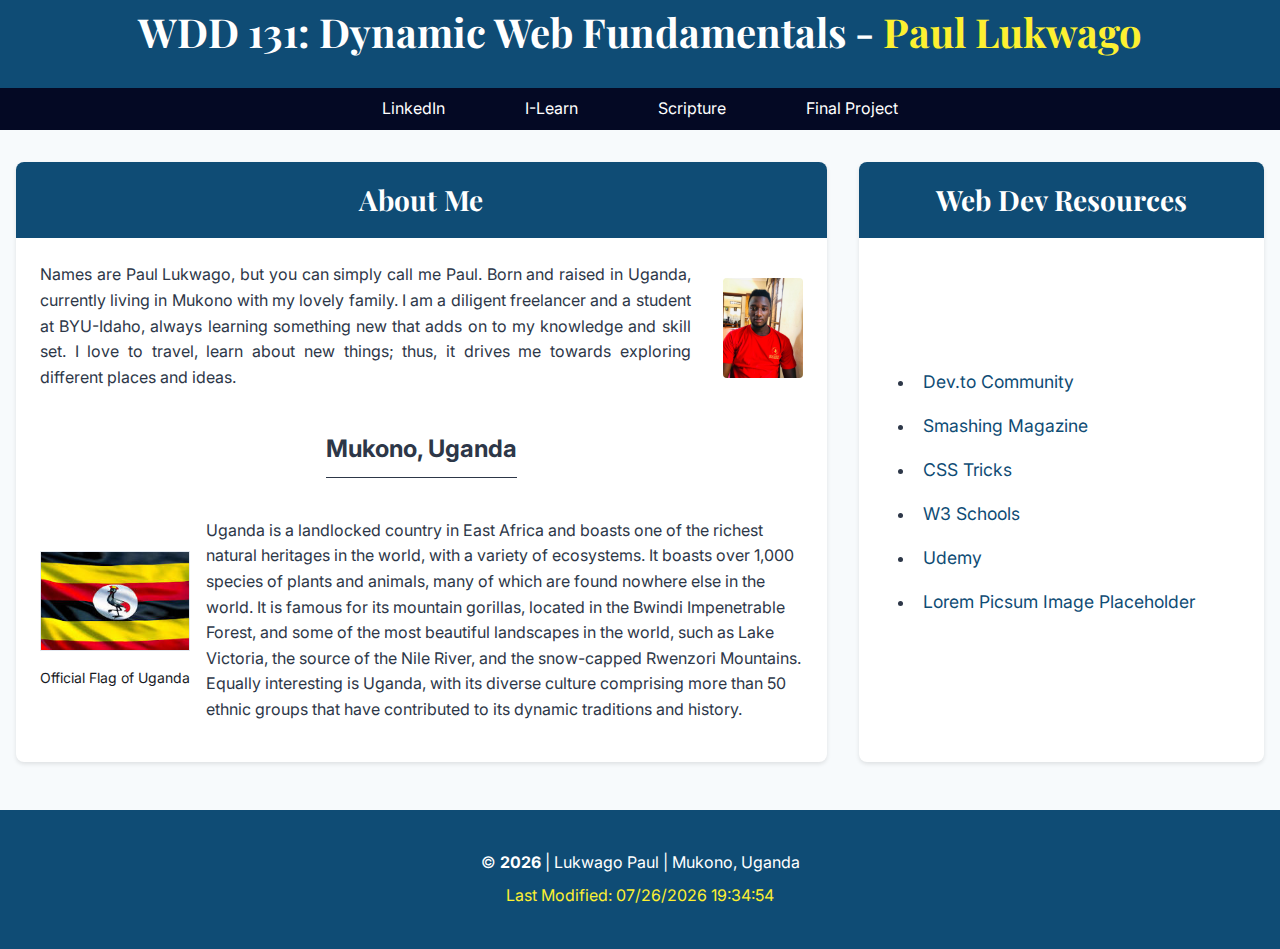
<file: index.html>
<!DOCTYPE html>
<html lang="en">
   <head>
      <meta charset="UTF-8">
      <meta name="viewport" content="width=device-width, initial-scale=1.0">
      <meta name="description" content="WDD 131 - Dynamic Web Fundamentals - Lukwago Paul - A comprehensive web development portfolio showcasing HTML, CSS, and JavaScript skills">
      <meta name="author" content="Lukwago Paul">
      <title>WDD 131 - Dynamic Web Fundamentals - Lukwago Paul</title>
      <link rel="preconnect" href="https://fonts.googleapis.com">
      <link rel="preconnect" href="https://fonts.gstatic.com" crossorigin>
      <link href="https://fonts.googleapis.com/css2?family=Inter:wght@400;500;600;700&family=Playfair+Display:wght@700&display=swap" rel="stylesheet">
      <link rel="stylesheet" href="styles/base.css">
      <script src="scripts/getdate.js" defer></script>
  </head>
  <body>
    <header>
        <h1>WDD 131: Dynamic Web Fundamentals - <span class="header-highlight">Paul Lukwago</span></h1>
      <nav>
        <a href="https://www.linkedin.com/in/paul-lukwago-wsedev" target="_blank" rel="noopener noreferrer">LinkedIn</a>
        <a href="https://byui.instructure.com/" target="_blank" rel="noopener noreferrer">I-Learn</a>
        <a href="https://www.churchofjesuschrist.org/study/scriptures/bofm/1-ne/3?lang=eng&id=p7#p7" target="_blank" rel="noopener noreferrer">Scripture</a>
        <a href="/final-project/">Final Project</a>
        </nav>
        </header>
        
        <main>
            <div class="card about-section">
                <h2>About Me</h2>
                <div class="about-content">
                    <div class="about-text">
                        <p>Names are Paul Lukwago, but you can simply call me Paul. Born and raised in Uganda, currently living in Mukono with my lovely family. I am a diligent freelancer and a student at BYU-Idaho, always learning something new that adds on to my knowledge and skill set. I love to travel, learn about new things; thus, it drives me towards exploring different places and ideas.</p>
                    </div>
                    <div class="profile-photo">
                        <img src="./images/apv.jpg" alt="Profile Photo" class="profile-photo-img">
                    </div>
                </div>
                
                <div class="location-info">
                    <h3>Mukono, Uganda</h3>
                    <div class="location-details">
                        <div class="flag-container">
                            <img src="./images/flag.jpg" alt="Flag of Uganda" class="flag-img">
                            <p class="flag-caption">Official Flag of Uganda</p>
                        </div>
                        <div class="location-content">
                            <p>Uganda is a landlocked country in East Africa and boasts one of the richest natural heritages in the world, with a variety of ecosystems. It boasts over 1,000 species of plants and animals, many of which are found nowhere else in the world. It is famous for its mountain gorillas, located in the Bwindi Impenetrable Forest, and some of the most beautiful landscapes in the world, such as Lake Victoria, the source of the Nile River, and the snow-capped Rwenzori Mountains. Equally interesting is Uganda, with its diverse culture comprising more than 50 ethnic groups that have contributed to its dynamic traditions and history.</p>
                        </div>
                    </div>
                </div>
            </div>
        
          <div class="card resources-section">
            <h2>Web Dev Resources</h2>
            <ul>
              <li><a href="https://dev.to" target="_blank">Dev.to Community</a></li>
              <li><a href="https://www.smashingmagazine.com/" target="_blank">Smashing Magazine</a></li>
              <li><a href="https://css-tricks.com/" target="_blank">CSS Tricks</a></li>
              <li><a href="https://www.w3schools.com/" target="_blank">W3 Schools</a></li>
              <li><a href="https://www.udemy.com/" target="_blank">Udemy</a></li>
              <li><a href="https://picsum.photos/" target="_blank">Lorem Picsum Image Placeholder</a></li>
            </ul>
          </div>
        </main>
        
        <footer>
          <p>© <span id="currentyear"></span> | Lukwago Paul | Mukono, Uganda</p>
          <p id="lastModified" class="header-highlight"></p>
        </footer>
  </body>
</html>
</file>
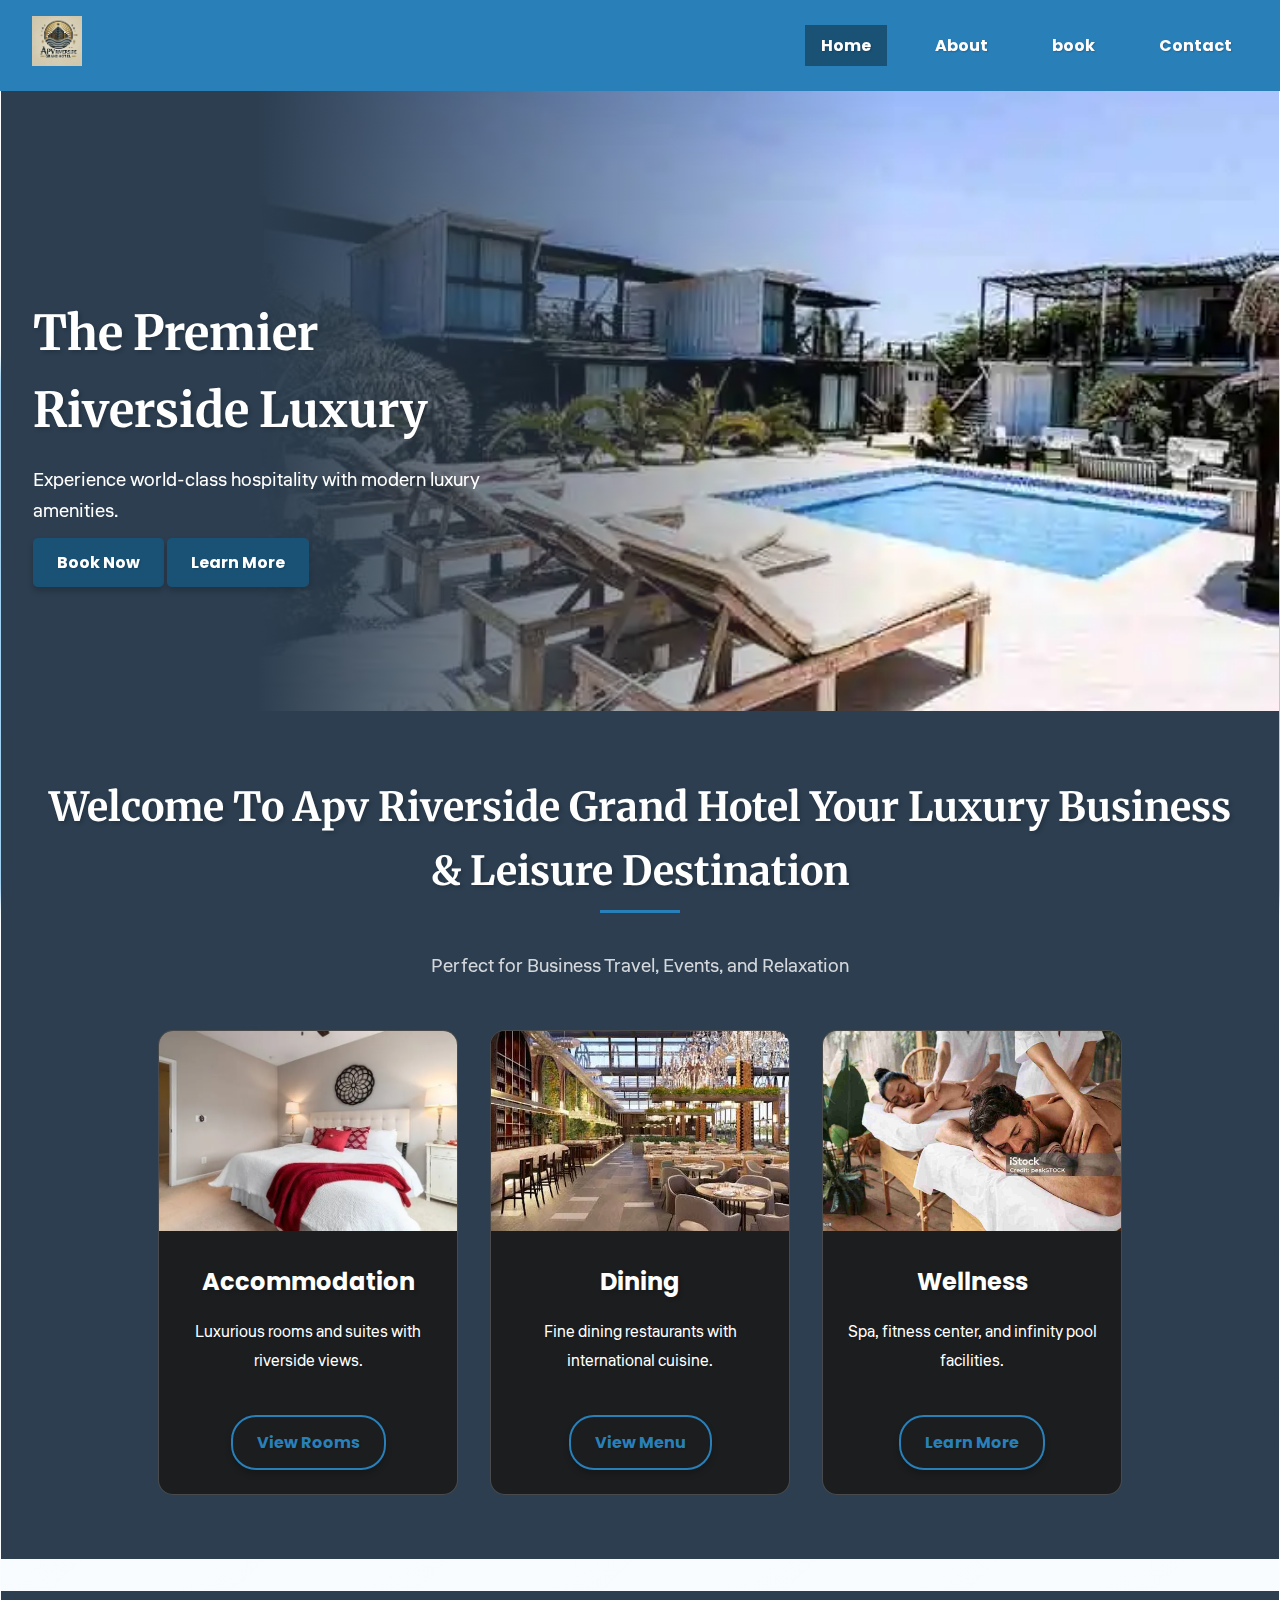
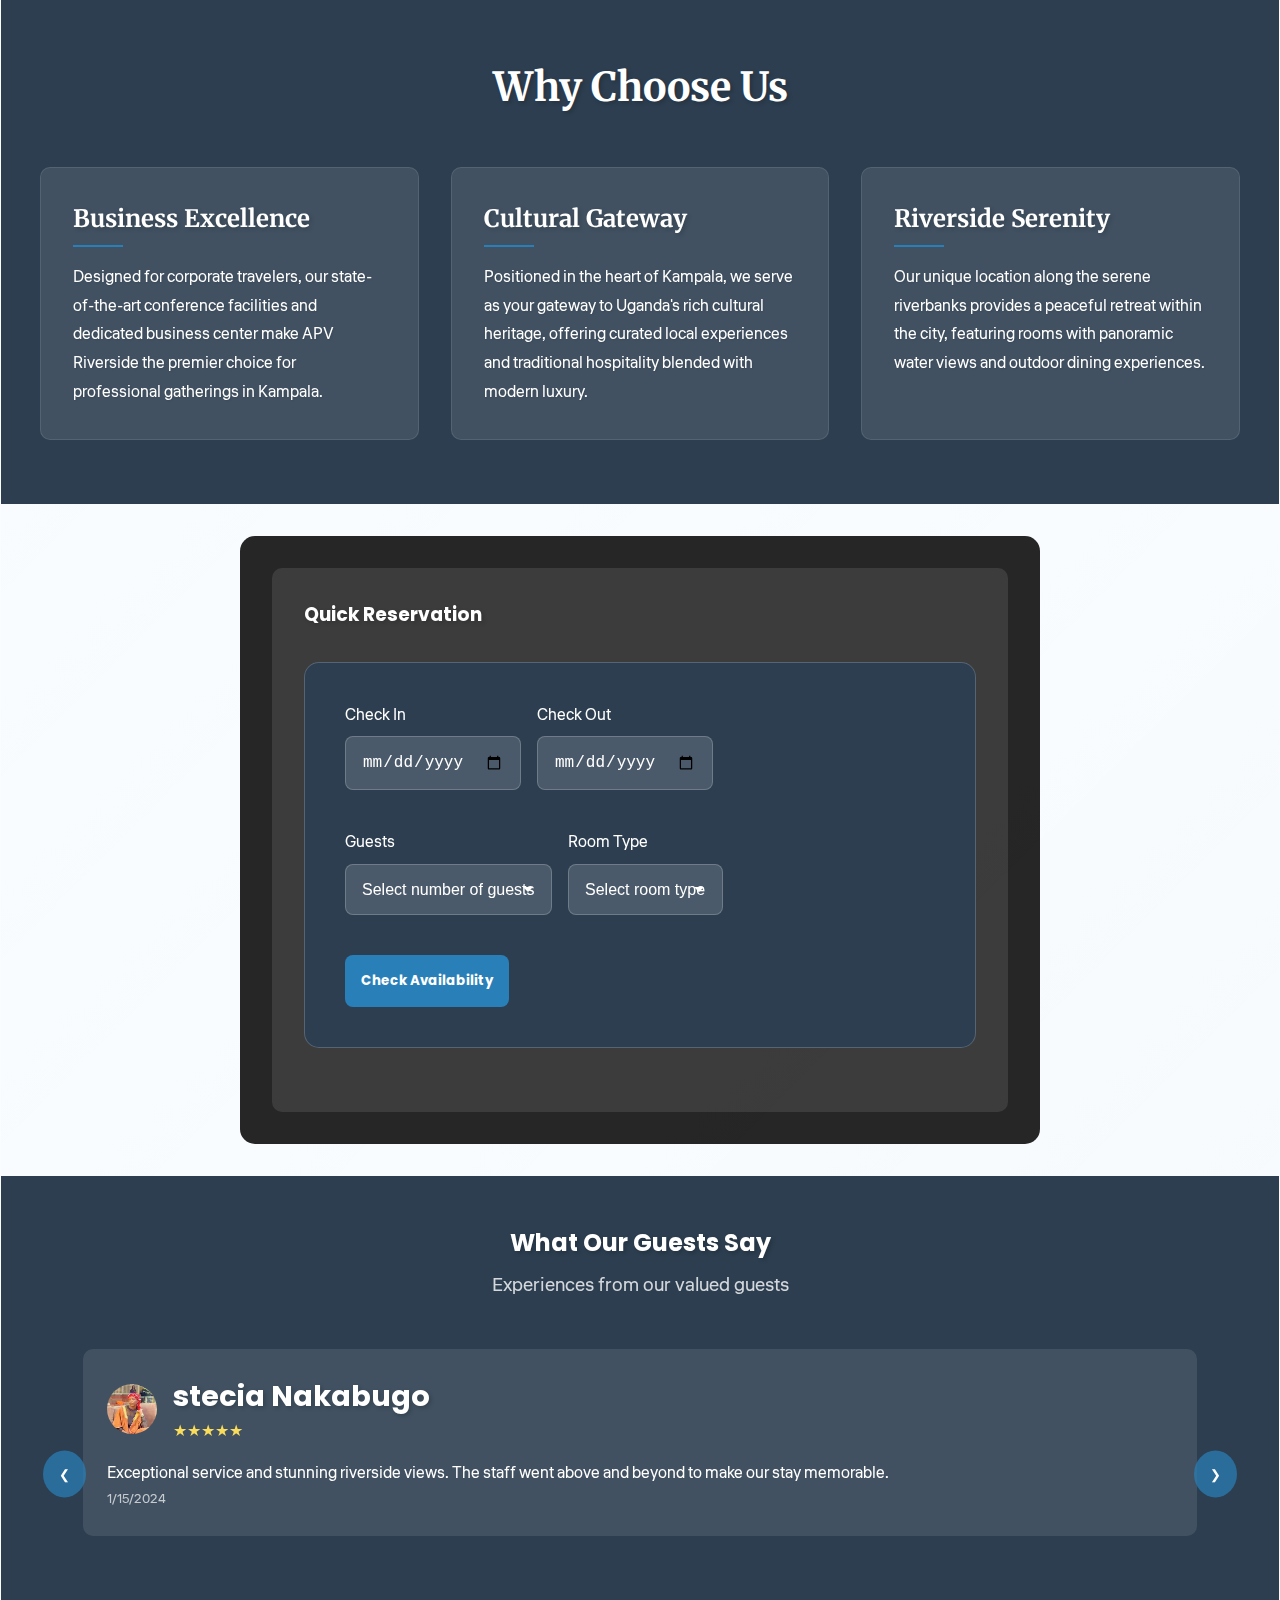
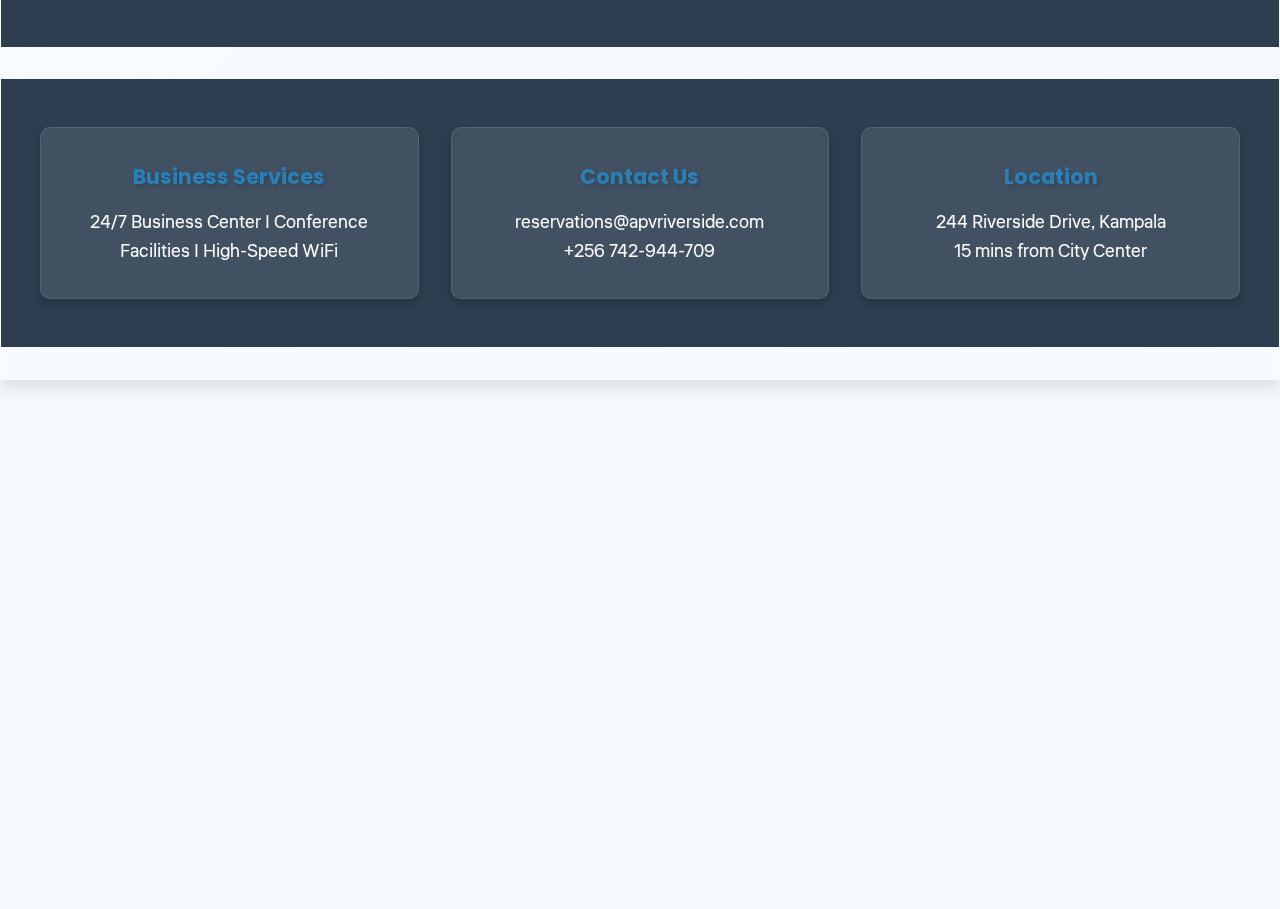
<file: project/index.html>
<!DOCTYPE html>
<html lang="en">
<head>
	<meta charset="UTF-8">
	<meta name="viewport" content="width=device-width, initial-scale=1.0">
	<meta name="description" content="Homepage for APV Riverside Grand Hotel">
	<meta name="author" content="Lukwago Paul">
	<link rel="preconnect" href="https://fonts.googleapis.com">
	<link rel="preconnect" href="https://fonts.gstatic.com" crossorigin>
	<link href="https://fonts.googleapis.com/css2?family=Poppins:wght@400;500;600;700&family=Liter:wght@400;700&display=swap" rel="stylesheet">
	<link rel="stylesheet" href="https://cdn.jsdelivr.net/npm/bootstrap-icons/font/bootstrap-icons.css">
	<link href="https://fonts.googleapis.com/css2?family=Noto+Sans:wght@400;700&family=Merriweather:wght@400;700&display=swap" rel="stylesheet">
	<link rel="stylesheet" href="styles/styles.css">
	<script defer src="scripts/scripts.js"></script>
	<title>APV Riverside Grand Hotel - Luxury Riverside Living</title>
</head>
<body>
	<header>
		<div class="navbar">
			<div class="logo">
				<img src="images/hotellog.webp" alt="APV Riverside Grand Hotel Logo">
			</div>
			<button class="menu-toggle" aria-label="Toggle navigation menu">&#9776;</button>
			<nav class="nav-menu">
				<a href="index.html" class="nav-link">Home</a>
				<a href="about.html" class="nav-link">About</a>
				<a href="book.html" class="nav-link">book</a>
				<a href="contact.html" class="nav-link">Contact</a>
			</nav>
		</div>
	</header>
	<main>
		<!-- Updated Hero Section -->
		<section class="hero">
			<div class="hero-text">
				<h1>The Premier Riverside Luxury</h1>
				<p>Experience world-class hospitality with modern luxury amenities.</p>
				<div class="hero-buttons">
					<a href="book.html" class="cta-button">Book Now</a>
					<a href="about.html" class="cta-button secondary">Learn More</a>
				</div>
			</div>
			<img src="images/outside.webp" alt="Hotel Exterior View" class="hero-image">
		</section>

		<!-- Reorganized Features Section -->
		<section class="features">
			<div class="section-header">
				<h2>Welcome To Apv Riverside Grand Hotel Your Luxury Business & Leisure Destination</h2>
				<p class="section-subtitle">Perfect for Business Travel, Events, and Relaxation</p>
			</div>
			<div class="feature-cards">
				<div class="feature-card">
					<img src="images/delux.webp" alt="Luxury Accommodation" class="feature-image" loading="lazy">
					<h3>Accommodation</h3>
					<p>Luxurious rooms and suites with riverside views.</p>
					<a href="#" class="read-more">View Rooms</a>
				</div>
				<div class="feature-card">
					<img src="images/amenities.webp" alt="Fine Dining" class="feature-image" loading="lazy">
					<h3>Dining</h3>
					<p>Fine dining restaurants with international cuisine.</p>
					<a href="#" class="read-more">View Menu</a>
				</div>
				<div class="feature-card">
					<img src="images/couple-spa.jpg" alt="Spa and Wellness" class="feature-image" loading="lazy">
					<h3>Wellness</h3>
					<p>Spa, fitness center, and infinity pool facilities.</p>
					<a href="#" class="read-more">Learn More</a>
				</div>
			</div>
		</section>

		<!-- Restructured Hotel Purpose Section -->
		<section class="hotel-purpose">
			<h2>Why Choose Us</h2>
			<div class="purpose-content">
				<div class="purpose-card">
					<h3>Business Excellence</h3>
					<p>Designed for corporate travelers, our state-of-the-art conference facilities and dedicated business center make APV Riverside the premier choice for professional gatherings in Kampala.</p>
				</div>
				
				<div class="purpose-card">
					<h3>Cultural Gateway</h3>
					<p>Positioned in the heart of Kampala, we serve as your gateway to Uganda's rich cultural heritage, offering curated local experiences and traditional hospitality blended with modern luxury.</p>
				</div>
				
				<div class="purpose-card">
					<h3>Riverside Serenity</h3>
					<p>Our unique location along the serene riverbanks provides a peaceful retreat within the city, featuring rooms with panoramic water views and outdoor dining experiences.</p>
				</div>
			</div>
		</section>

		<!-- New Quick Booking Widget -->
		<section class="quick-booking">
			<div class="booking-container">
				<h3>Quick Reservation</h3>
				<form id="quick-reservation-form" class="booking-form">
					<div class="form-row">
						<div class="form-group">
							<label for="check-in">Check In</label>
							<input type="date" id="check-in" name="check-in" required>
						</div>
						<div class="form-group">
							<label for="check-out">Check Out</label>
							<input type="date" id="check-out" name="check-out" required>
						</div>
					</div>
					<div class="form-row">
						<div class="form-group">
							<label for="guests">Guests</label>
							<select id="guests" name="guests" required>
								<option value="" disabled selected>Select number of guests</option>
								<option value="1">1 Guest</option>
								<option value="2">2 Guests</option>
								<option value="3">3 Guests</option>
								<option value="4">4+ Guests</option>
							</select>
						</div>
						<div class="form-group">
							<label for="room-type">Room Type</label>
							<select id="room-type" name="room-type" required>
								<option value="" disabled selected>Select room type</option>
								<option value="standard">Standard Room</option>
								<option value="deluxe">Deluxe Room</option>
								<option value="suite">Executive Suite</option>
							</select>
						</div>
					</div>
					<button type="submit" class="submit-button">Check Availability</button>
				</form>
			</div>
		</section>

		<!-- Updated Guest Reviews Section -->
		<section class="guest-reviews">
			<div class="section-header">
				<h2>What Our Guests Say</h2>
				<p class="section-subtitle">Experiences from our valued guests</p>
			</div>
			<div class="reviews-container" id="reviews-container">
				<!-- Reviews loaded dynamically via JavaScript -->
			</div>
		</section>

		<!-- Updated Quick Info Section -->
		<section class="quick-info">
			<div class="info-grid">
				<div class="info-card">
					<h5>Business Services</h5>
					<p>24/7 Business Center | Conference Facilities | High-Speed WiFi</p>
				</div>
				<div class="info-card">
					<h5>Contact Us</h5>
					<p>reservations@apvriverside.com<br>+256 742-944-709</p>
				</div>
				<div class="info-card">
					<h5>Location</h5>
					<p>244 Riverside Drive, Kampala<br>15 mins from City Center</p>
				</div>
			</div>
		</section>
	</main>
	<footer>
		<div class="footer-cta">
			<p>Experience APV Riverside Grand Hotel.</p>
			<ul>
				<li>✓ Luxury Accommodation</li>
				<li>✓ Fine Dining</li>
				<li>✓ Premium Amenities</li>
			</ul>
			<div class="cta-buttons">
				<a href="book.html" class="footer-btn btn-dark">Book Now →</a>
				<a href="contact.html" class="footer-btn btn-light">Contact Us →</a>
			</div>
		</div>
		<div class="footer-links">
			<div class="footer-column">
				<h4>Accommodations</h4>
				<ul>
					<li><a href="#">Rooms & Suites</a></li>
					<li><a href="#">Special Offers</a></li>
					<li><a href="#">Group Bookings</a></li>
				</ul>
			</div>
			<div class="footer-column">
				<h4>Facilities</h4>
				<ul>
					<li><a href="#">Restaurants</a></li>
					<li><a href="#">Spa & Wellness</a></li>
					<li><a href="#">Events</a></li>
				</ul>
			</div>
			<div class="footer-column">
				<h4>Hotel</h4>
				<ul>
					<li><a href="about.html">About Us</a></li>
					<li><a href="contact.html">Contact</a></li>
					<li><a href="index.html">home</a></li>
				</ul>
			</div>
		</div>
		<div class="footer-social-icons">
			<a href="https://twitter.com" class="social-icon"><img src="images/twitter_icon.png" alt="Twitter" loading="lazy"></a>
			<a href="https://facebook.com" class="social-icon"><img src="images/facebook_icon.png" alt="Facebook" loading="lazy"></a>
			<a href="https://linkedin.com" class="social-icon"><img src="images/linkedin_icon.png" alt="LinkedIn" loading="lazy"></a>
		</div>
		<div class="footer-bottom">
			<p>&copy; 2024 APV Riverside Grand Hotel. All rights reserved.| Developed by Paul</p>
			<p id="last-modified" class="last-modified"></p>
		</div>
	</footer>    
	<!-- Add this before closing body tag -->
	<button id="scroll-to-top" aria-label="Scroll to top">
		<i class="fas fa-arrow-up"></i>
	</button>
</body>
</html>
</file>
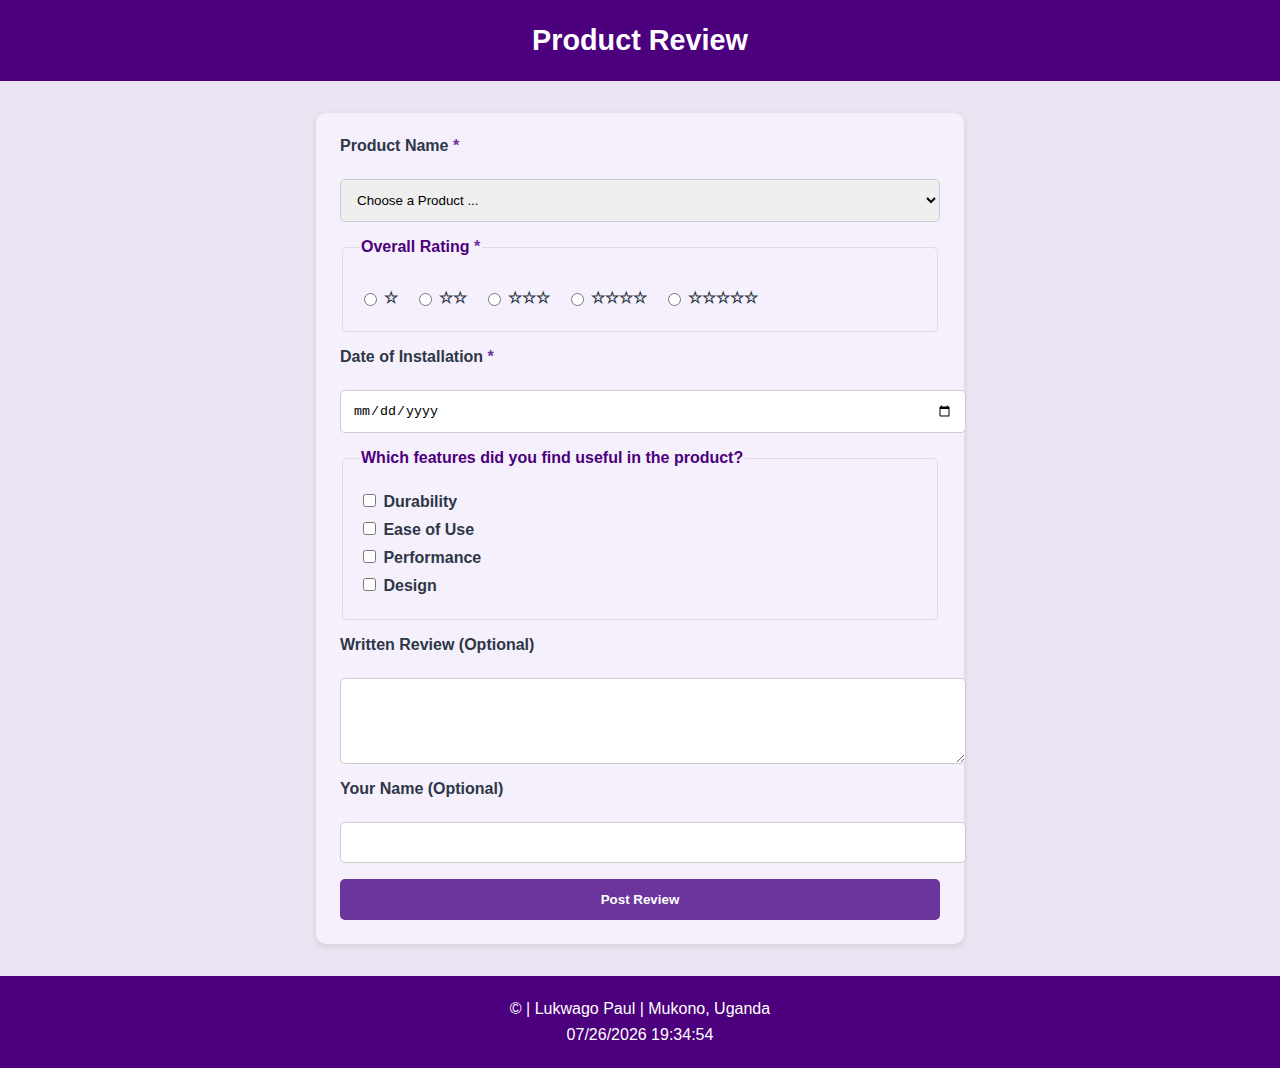
<file: form.html>
<!DOCTYPE html>
<html lang="en">
<head>
    <meta charset="UTF-8">
    <meta name="viewport" content="width=device-width, initial-scale=1.0">
    <meta name="description" content="Product Review - Share your thoughts and ratings on various products">
    <meta name="author" content="Lukwago Paul">
    <title>Product Review</title>
    <link rel="preconnect" href="https://fonts.googleapis.com">
    <link rel="preconnect" href="https://fonts.gstatic.com" crossorigin>
    <link href="https://fonts.googleapis.com/css2?family=Inter:wght@400;600&display=swap" rel="stylesheet">
    <link rel="stylesheet" href="styles/form.css">
</head>
<body>
    <header>
        <h1>Product Review</h1>
    </header>

    <main>
        <div class="form-container">
            <!-- Added method and action attributes -->
            <form action="review.html" method="get" id="reviewForm" novalidate>
                <!-- Product Name -->
                <label for="productName">Product Name <span class="required">*</span></label>
                <select id="productName" name="productName" required>
                    <option value="" disabled selected>Choose a Product ...</option>
                </select>

                <!-- Overall Rating -->
                <fieldset id="ratingFieldset">
                    <legend>Overall Rating <span class="required">*</span></legend>
                    <label><input type="radio" id="rating1" name="rating" value="1" required> ☆</label>
                    <label><input type="radio" id="rating2" name="rating" value="2"> ☆☆</label>
                    <label><input type="radio" id="rating3" name="rating" value="3"> ☆☆☆</label>
                    <label><input type="radio" id="rating4" name="rating" value="4"> ☆☆☆☆</label>
                    <label><input type="radio" id="rating5" name="rating" value="5"> ☆☆☆☆☆</label>
                </fieldset>

                <!-- Date of Installation -->
                <label for="installationDate">Date of Installation <span class="required">*</span></label>
                <input type="date" id="installationDate" name="installationDate" required>

                <!-- Useful Features -->
                <fieldset>
                    <legend>Which features did you find useful in the product?</legend>
                    <label><input type="checkbox" id="durability" name="features" value="Durability"> Durability</label>
                    <label><input type="checkbox" id="easeOfUse" name="features" value="Ease of Use"> Ease of Use</label>
                    <label><input type="checkbox" id="performance" name="features" value="Performance"> Performance</label>
                    <label><input type="checkbox" id="design" name="features" value="Design"> Design</label>
                </fieldset>

                <!-- Written Review -->
                <label for="review">Written Review (Optional)</label>
                <textarea id="review" name="review" rows="4"></textarea>

                <!-- User Name -->
                <label for="userName">Your Name (Optional)</label>
                <input type="text" id="userName" name="userName">

                <!-- Submit Button -->
                <button type="submit">Post Review</button>
            </form>
        </div>
    </main>

    <footer>
        <p>© <span id="currentyear"></span> | Lukwago Paul | Mukono, Uganda</p>
        <p id="lastModified" class="header-highlight"></p>
    </footer>

    <script src="scripts/form.js" defer></script>
</body>
</html>
</file>
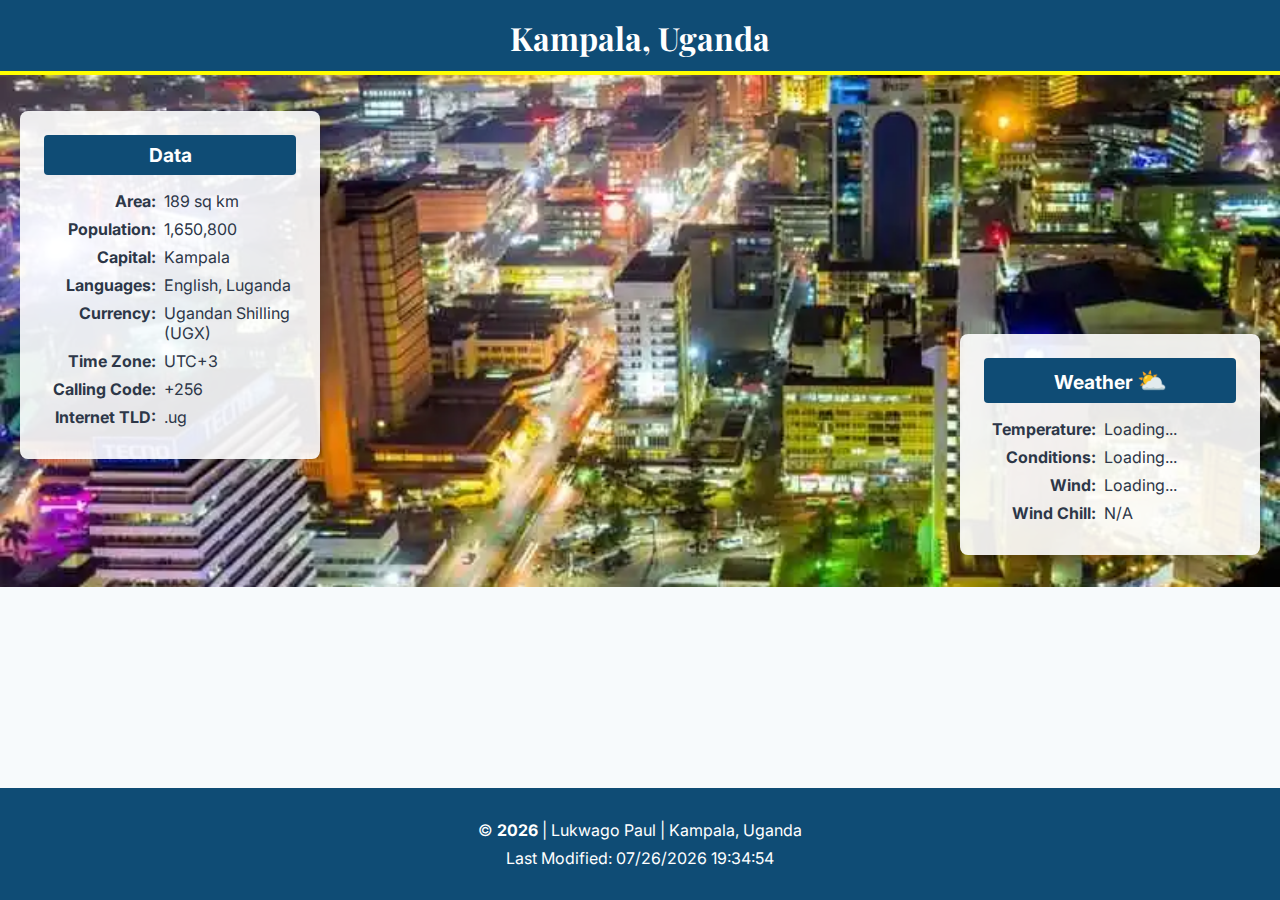
<file: place.html>
<!DOCTYPE html>
<html lang="en">
<head>
    <meta charset="UTF-8">
    <meta name="viewport" content="width=device-width, initial-scale=1.0">
    <meta name="description" content="Information about Kampala, Uganda">
    <meta name="author" content="Lukwago Paul">
    <title>Kampala, Uganda</title>
    <link rel="preconnect" href="https://fonts.googleapis.com">
    <link rel="preconnect" href="https://fonts.gstatic.com" crossorigin>
    <link href="https://fonts.googleapis.com/css2?family=Inter:wght@400;600&family=Playfair+Display:wght@700&display=swap" rel="stylesheet">
    <link rel="stylesheet" href="styles/place.css">
    <script src="scripts/place.js" defer></script>
</head>
<body>
    <header>
        <h1>Kampala, Uganda</h1>
    </header>

    <main>
        <!-- Hero Section with srcset for responsive images -->
        <div class="hero-section">
            <picture>
                <source srcset="images/Kampala-1min.webp" media="(max-width: 767px)">
                <source srcset="images/Kampala-1.webp" media="(min-width: 768px)">
                <img src="images/Kampala-1.webp" alt="Scenic view of Kampala City" class="hero-image">
            </picture>
        

        <!-- Data Section -->
            <section class="data-section card">
                <h2>Data</h2>
                <ul>
                    <li><strong>Area:</strong> 189 sq km</li>
                    <li><strong>Population:</strong> 1,650,800</li>
                    <li><strong>Capital:</strong> Kampala</li>
                    <li><strong>Languages:</strong> English, Luganda</li>
                    <li><strong>Currency:</strong> Ugandan Shilling (UGX)</li>
                    <li><strong>Time Zone:</strong> UTC+3</li>
                    <li><strong>Calling Code:</strong> +256</li>
                    <li><strong>Internet TLD:</strong> .ug</li>
                </ul>
            </section>

            <!-- Weather Section -->
            <section class="weather-section card">
                <h2>Weather <span class="weather-icon">⛅</span></h2>
                <img src="images/weather_icon.svg" alt="Weather Icon" class="mobile-weather-icon">
                <ul>
                    <li><strong>Temperature:</strong> <span id="temp">Loading...</span></li>
                    <li><strong>Conditions:</strong> <span id="conditions">Loading...</span></li>
                    <li><strong>Wind:</strong> <span id="wind-speed">Loading...</span></li>
                    <li><strong>Wind Chill:</strong> <span id="wind-chill">N/A</span></li>
                </ul>
            </section>
        </div>
    </main>

    <footer>
        <p>© <span id="currentyear"></span> | Lukwago Paul | Kampala, Uganda</p>
        <p id="lastModified" class="header-highlight"></p>
    </footer>
</body>
</html>
</file>
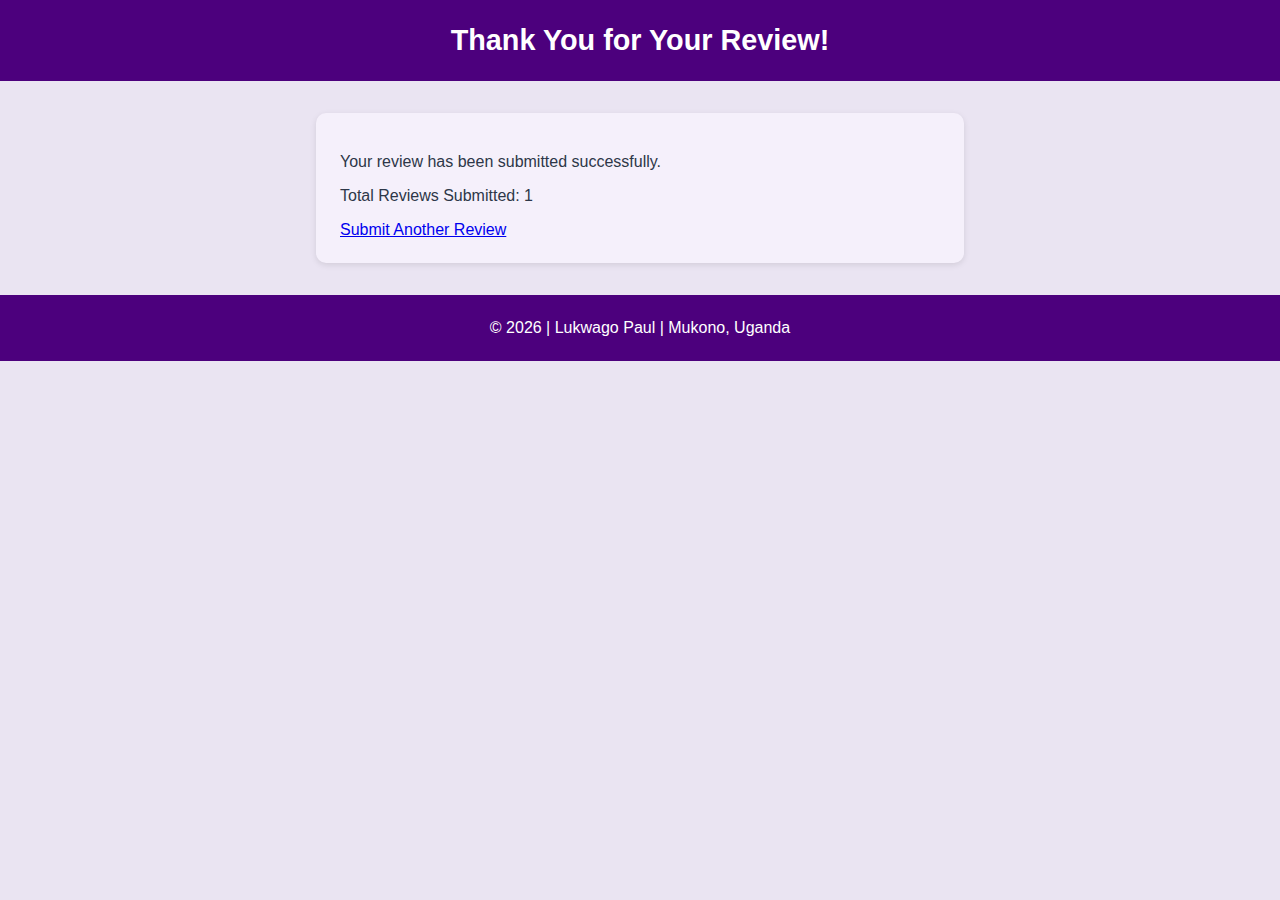
<file: review.html>
<!DOCTYPE html>
<html lang="en">
<head>
    <meta charset="UTF-8">
    <meta name="viewport" content="width=device-width, initial-scale=1.0">
    <meta name="description" content="Review Confirmation Page">
    <meta name="author" content="Lukwago Paul">
    <title>Review Confirmation</title>
    <link rel="stylesheet" href="styles/form.css">
</head>
<body>
    <header>
        <h1>Thank You for Your Review!</h1>
    </header>
    
    <main>
        <div class="confirmation-container">
            <p>Your review has been submitted successfully.</p>
            <p>Total Reviews Submitted: <span id="reviewCount">0</span></p>
            <a href="form.html">Submit Another Review</a>
        </div>
    </main>
    
    <footer>
        <p>&copy; <span id="currentyear"></span> | Lukwago Paul | Mukono, Uganda</p>
    </footer>
    
    <script>
        // Update review count in localStorage
        document.addEventListener("DOMContentLoaded", () => {
            let reviewCount = localStorage.getItem("reviewCount") || 0;
            reviewCount++;
            localStorage.setItem("reviewCount", reviewCount);
            document.getElementById("reviewCount").textContent = reviewCount;
            document.getElementById("currentyear").textContent = new Date().getFullYear();
        });
    </script>
</body>
</html>
</file>
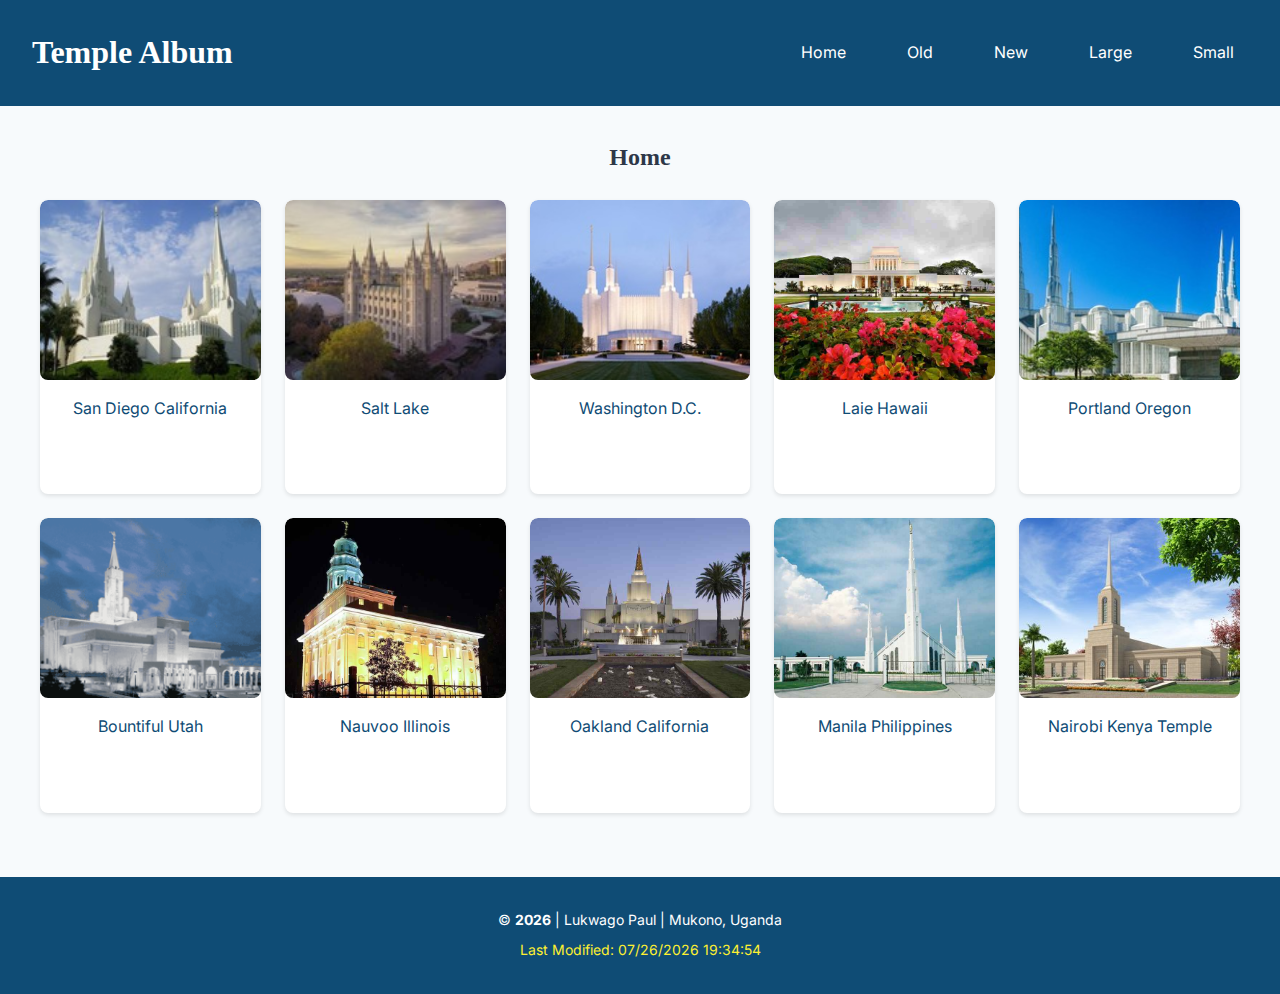
<file: temples.html>
<!DOCTYPE html>
<html lang="en">
<head>
    <meta charset="UTF-8">
    <meta name="viewport" content="width=device-width, initial-scale=1.0">
    <meta name="description" content="Temple Album - A collection of LDS temples from around the world">
    <meta name="author" content="Lukwago Paul">
    <title>Temple Album</title>
    <link href="https://fonts.googleapis.com/css2?family=Inter:wght@400;600&display=swap" rel="stylesheet">
    <link rel="stylesheet" href="styles/temples.css">
    <link rel="stylesheet" href="styles/temples-large.css" media="screen and (min-width: 768px)">
    <script src="scripts/temples.js" defer></script>
</head>
<body>
    <header>
        <h1>Temple Album</h1>
        <button id="menu-toggle" aria-label="Toggle Menu">&#9776;</button>
        <nav id="main-nav">
            <a href="#">Home</a>
            <a href="#">Old</a>
            <a href="#">New</a>
            <a href="#">Large</a>
            <a href="#">Small</a>
        </nav>
    </header>

    <main>
        <h2>Home</h2>
        <section class="gallery">
            <figure>
                <img src="images/San-Diego-California-Temple.jpg" alt="San Diego California Temple">
                <figcaption>San Diego California</figcaption>
            </figure>
            <figure>
                <img src="images/Salt-Lake-Temple.jpg" alt="Salt Lake Temple">
                <figcaption>Salt Lake</figcaption>
            </figure>
            <figure>
                <img src="images/Washington-D.C.-Temple.jpeg" alt="Washington D.C. Temple">
                <figcaption>Washington D.C.</figcaption>
            </figure>
            <figure>
                <img src="images/Laie-Hawaii-Temple.jpg" alt="Laie Hawaii Temple">
                <figcaption>Laie Hawaii</figcaption>
            </figure>
            <figure>
                <img src="images/Portland-Oregon-Temple.jpg" alt="Portland Oregon Temple">
                <figcaption>Portland Oregon</figcaption>
            </figure>
            <figure>
                <img src="images/Bountiful-Utah-Temple.png" alt="Bountiful Utah Temple">
                <figcaption>Bountiful Utah</figcaption>
            </figure>
            <figure>
                <img src="images/Nauvoo-llinois-Temple.jpg" alt="Nauvoo Illinois Temple">
                <figcaption>Nauvoo Illinois</figcaption>
            </figure>
            <figure>
                <img src="images/Oakland-California-Temple.jpg" alt="Oakland California Temple">
                <figcaption>Oakland California</figcaption>
            </figure>
            <figure>
                <img src="images/Manila-Philippines-Temple.jpg" alt="Manila Philippines Temple">
                <figcaption>Manila Philippines</figcaption>
            </figure>
            <figure>
                <img src="images/Nairobi-Kenya-Temple.jpeg" alt="Nairobi Kenya Temple">
                <figcaption>Nairobi Kenya Temple</figcaption>
            </figure>
        </section>
    </main>

    <footer>
        <p>© <span id="currentyear"></span> | Lukwago Paul | Mukono, Uganda</p>
        <p id="lastModified" class="header-highlight"></p>
    </footer>
</body>
</html>
</file>
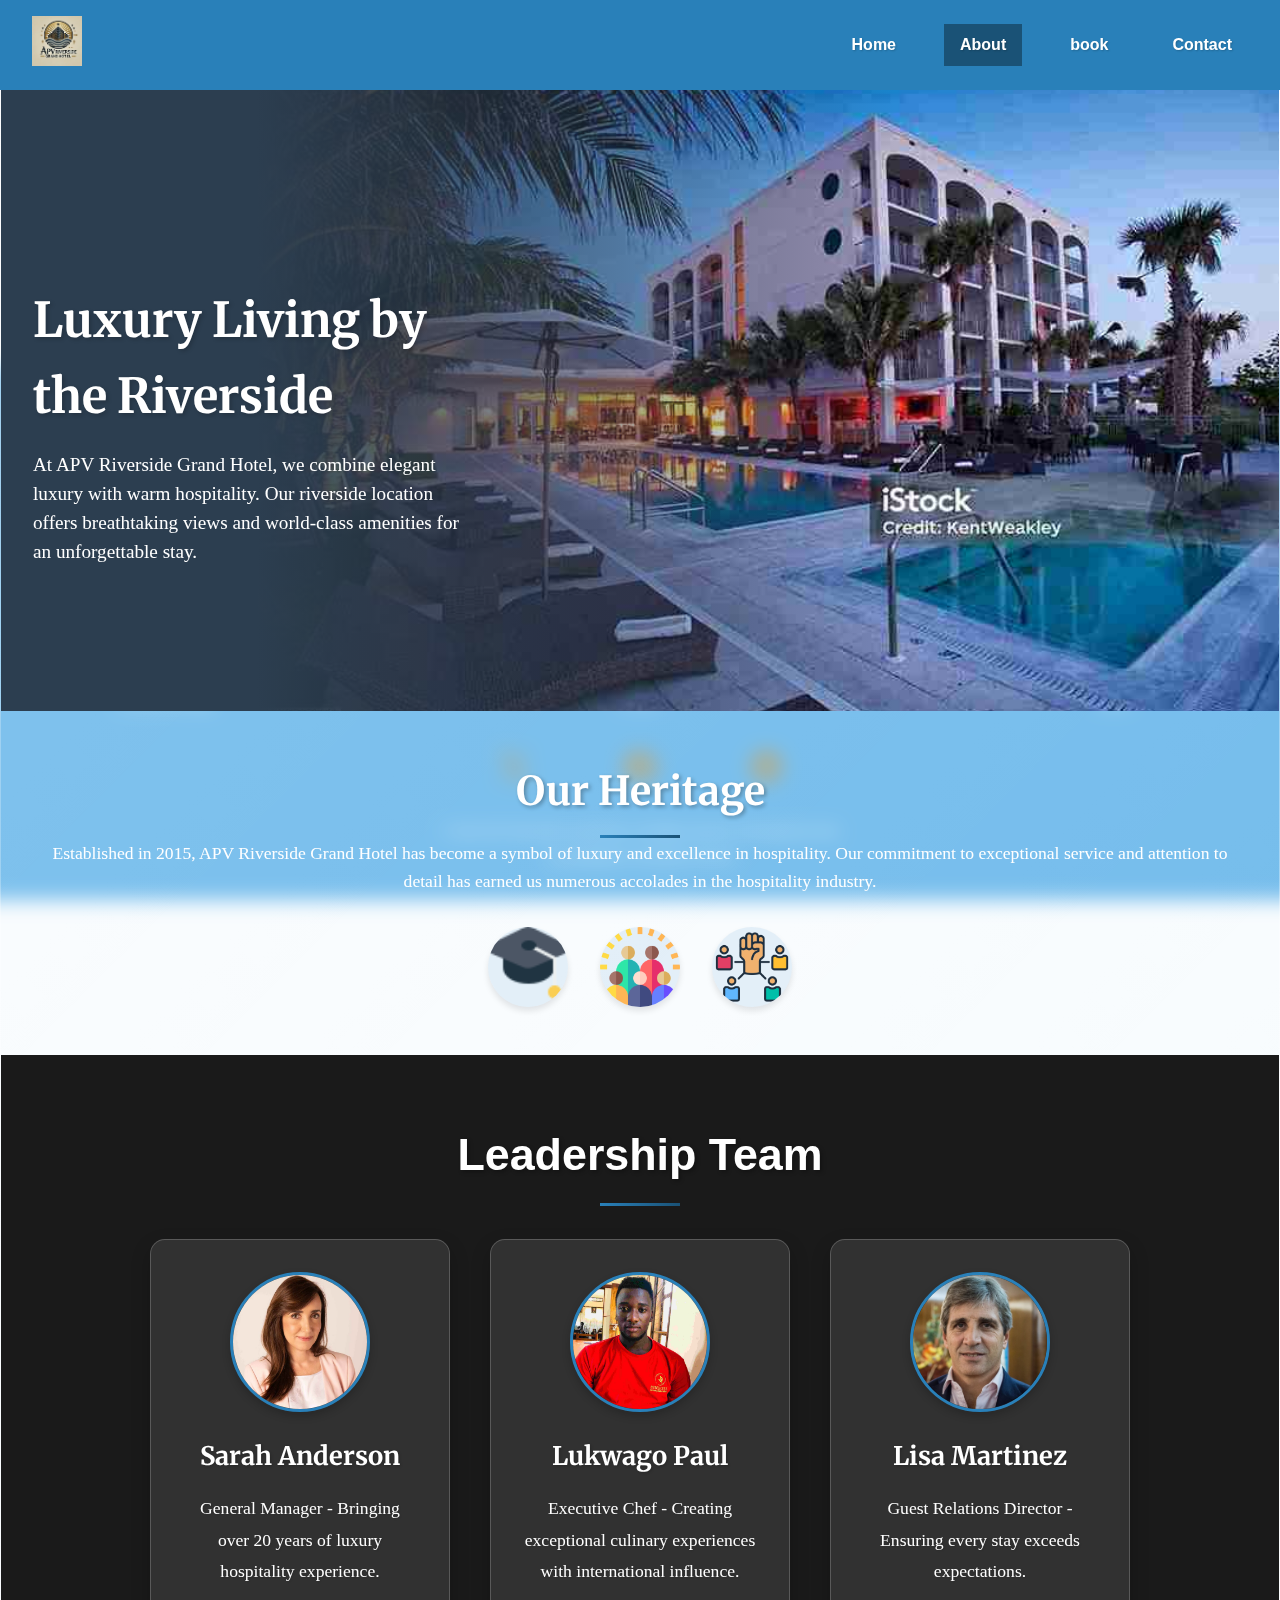
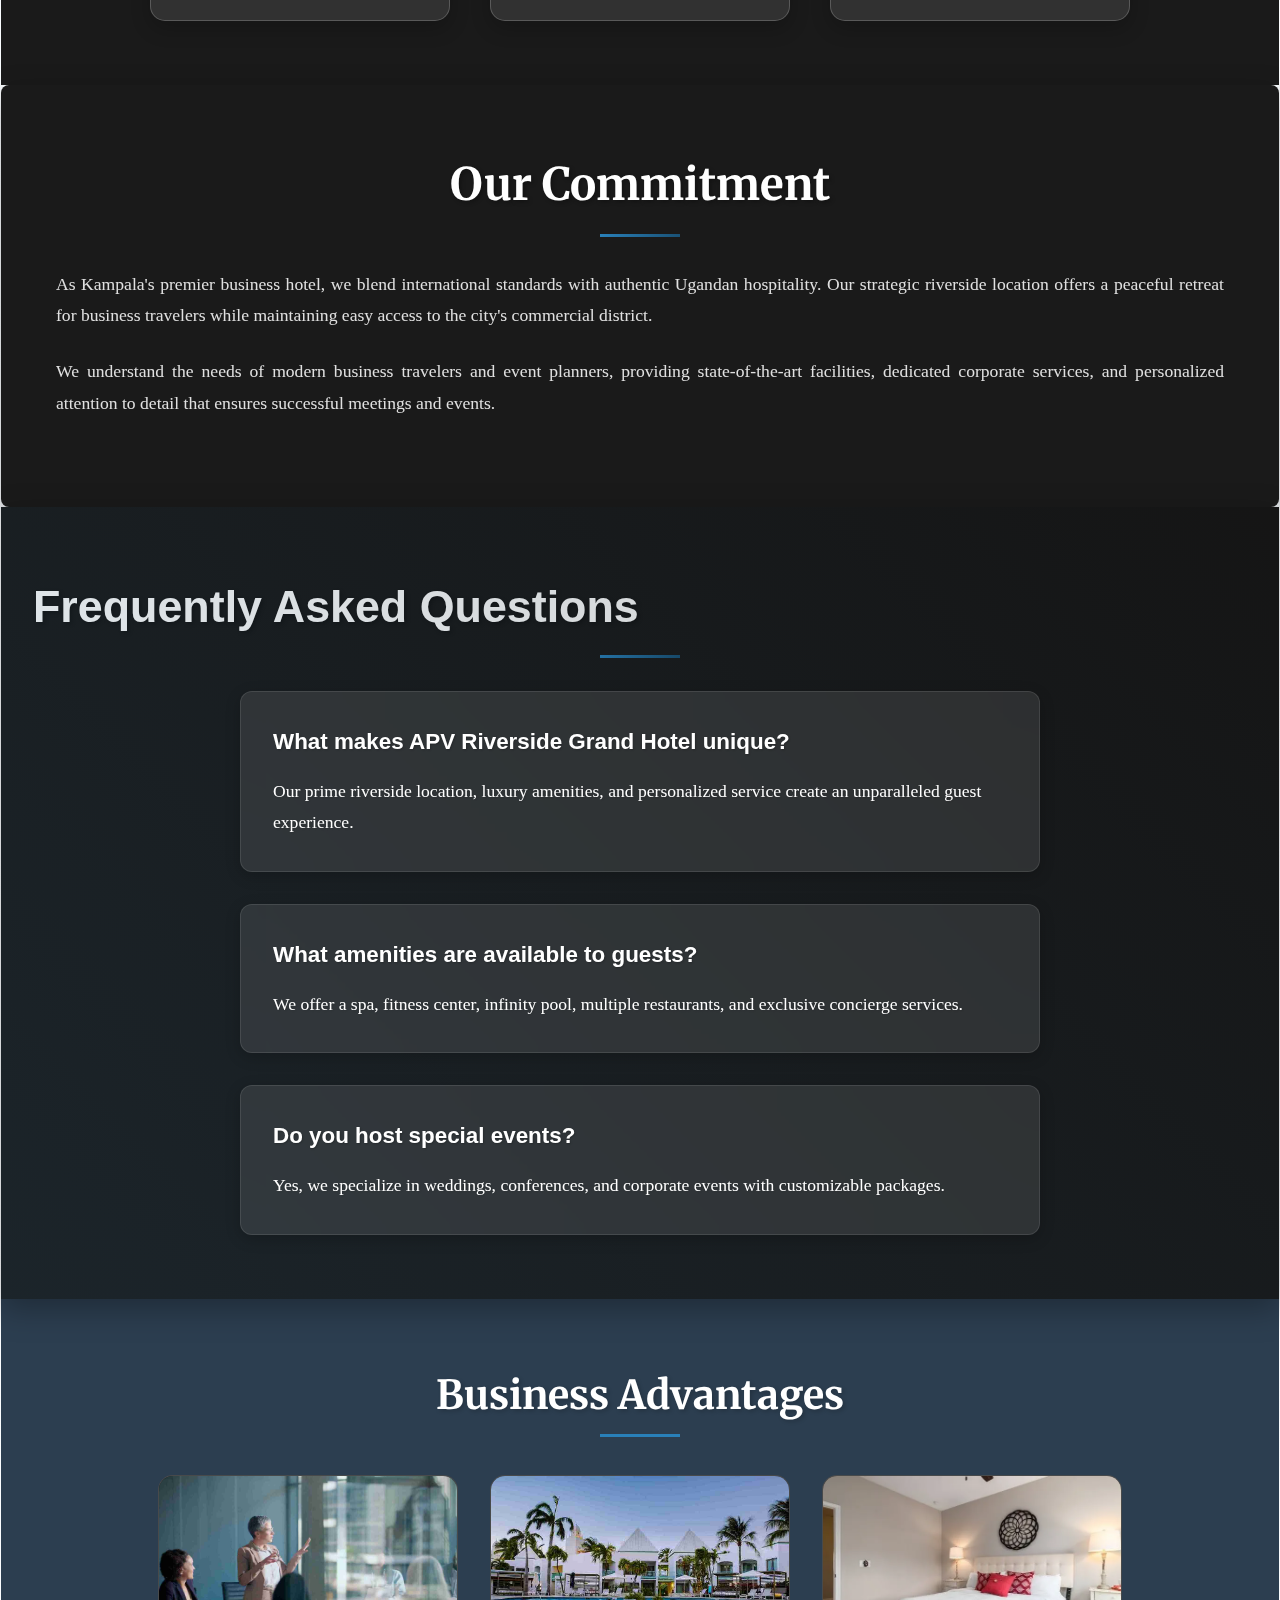
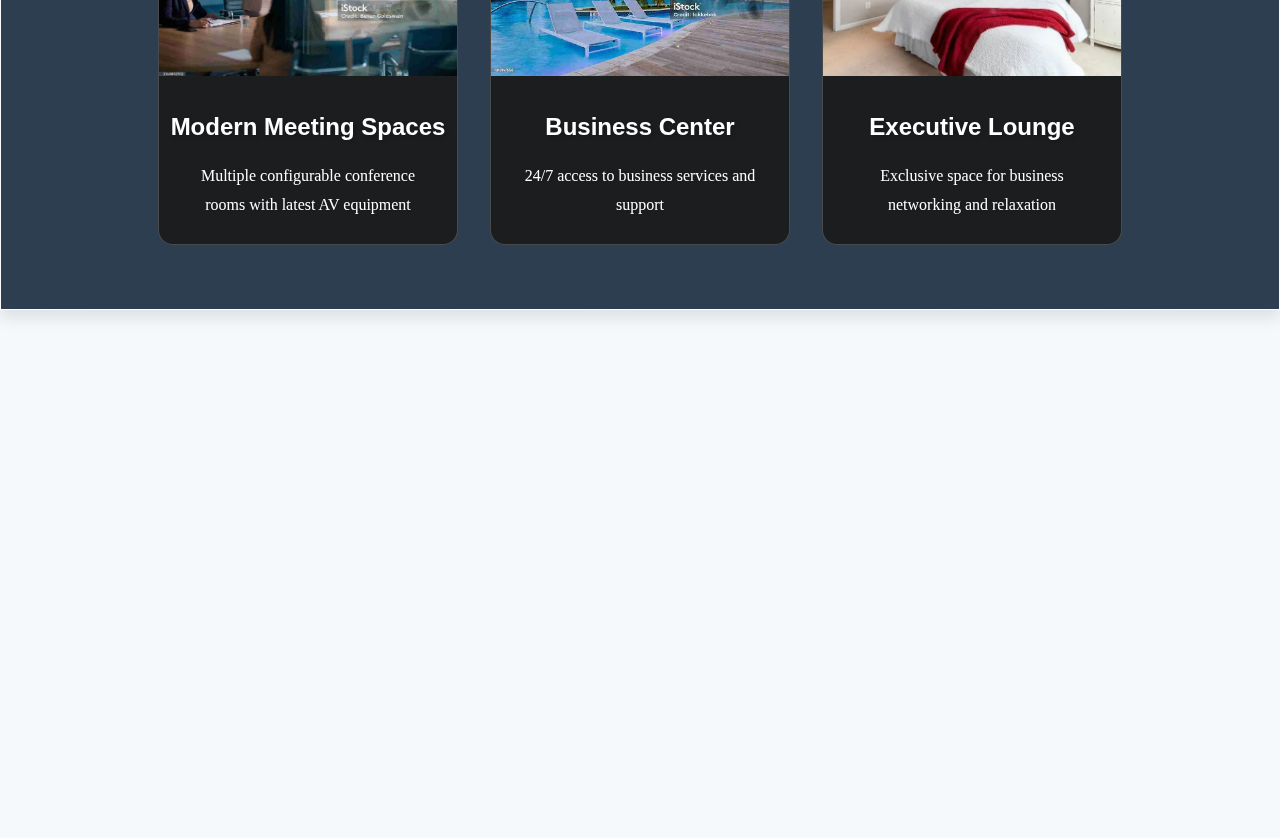
<file: project/about.html>
<!DOCTYPE html>
<html lang="en">
<head>
	<meta charset="UTF-8">
	<meta name="viewport" content="width=device-width, initial-scale=1.0">
	<meta name="description" content="About APV Riverside Grand Hotel - Discover our luxury accommodations and heritage">
	<meta name="author" content="Lukwago Paul">
	<link rel="stylesheet" href="https://cdn.jsdelivr.net/npm/bootstrap-icons/font/bootstrap-icons.css">
	<link href="https://fonts.googleapis.com/css2?family=Noto+Sans:wght@400;700&family=Merriweather:wght@400;700&display=swap" rel="stylesheet">
	<link rel="stylesheet" href="styles/styles.css">
	<script defer src="scripts/scripts.js"></script>
	<title>About Us - APV Riverside Grand Hotel</title>
</head>
<body>
	<!-- Navbar -->
	<header>
		<div class="navbar">
			<div class="logo">
				<img src="images/hotellog.webp" alt="APV Riverside Grand Hotel Logo">
			</div>
			<button class="menu-toggle" aria-label="Toggle navigation menu">&#9776;</button>
			<nav class="nav-menu">
				<a href="index.html" class="nav-link">Home</a>
				<a href="about.html" class="nav-link">About</a>
				<a href="book.html" class="nav-link">book</a>
				<a href="contact.html" class="nav-link">Contact</a>
			</nav>
		</div>
	</header>

	<!-- About Page Main Content -->
	<main>
		<!-- Hero Section -->
		<section class="about-hero">
			<div class="about-hero-text">
				<h1>Luxury Living by the Riverside</h1>
				<p>At APV Riverside Grand Hotel, we combine elegant luxury with warm hospitality. Our riverside location offers breathtaking views and world-class amenities for an unforgettable stay.</p>
			</div>
			<div class="about-hero-image">
				<img src="images/rinnah.jpg" alt="APV Riverside Grand Hotel exterior">
			</div>
		</section>

		<!-- History Section -->
		<section class="about-history">
			<h2 class="about-section-title">Our Heritage</h2>
			<p>Established in 2015, APV Riverside Grand Hotel has become a symbol of luxury and excellence in hospitality. Our commitment to exceptional service and attention to detail has earned us numerous accolades in the hospitality industry.</p>
			<div class="about-history-icons">
				<div class="about-icon">
					<img src="images/history-icon1.png" alt="Luxury Icon" loading="lazy">
				</div>
				<div class="about-icon">
					<img src="images/history-icon2.png" alt="Service Icon" loading="lazy">
				</div>
				<div class="about-icon">
					<img src="images/history-icon3.png" alt="Experience Icon" loading="lazy">
				</div>
			</div>
		</section>

	   <!-- Our Team Section -->
		<section class="about-team">
			<h2 class="about-section-title">Leadership Team</h2>
			<div class="about-team-container">
				<div class="about-team-card">
					<div class="about-team-img">
						<img src="images/Yvonne.jpg" alt="Team Member 1" loading="lazy">
					</div>
					<h3 class="about-team-name">Sarah Anderson</h3>
					<p>General Manager - Bringing over 20 years of luxury hospitality experience.</p>
				</div>
				<div class="about-team-card">
					<div class="about-team-img">
						<img src="images/apv.jpg" alt="Team Member 2" loading="lazy">
					</div>
					<h3 class="about-team-name">Lukwago Paul</h3>
					<p>Executive Chef - Creating exceptional culinary experiences with international influence.</p>
				</div>
				<div class="about-team-card">
					<div class="about-team-img">
						<img src="images/mr.jpg" alt="Team Member 3" loading="lazy">
					</div>
					<h3 class="about-team-name">Lisa Martinez</h3>
					<p>Guest Relations Director - Ensuring every stay exceeds expectations.</p>
				</div>
			</div>
		</section>

		<!-- Mission Section -->
		<section class="mission-section">
			<div class="container">
				<h2>Our Commitment</h2>
				<p>As Kampala's premier business hotel, we blend international standards with authentic Ugandan hospitality. Our strategic riverside location offers a peaceful retreat for business travelers while maintaining easy access to the city's commercial district.</p>
				<p>We understand the needs of modern business travelers and event planners, providing state-of-the-art facilities, dedicated corporate services, and personalized attention to detail that ensures successful meetings and events.</p>
			</div>
		</section>

		<!-- FAQ Section -->
		<section class="about-faq">
			<h2 class="about-section-title">Frequently Asked Questions</h2>
			<div class="about-faq-container">
				<div class="about-faq-item">
					<h3>What makes APV Riverside Grand Hotel unique?</h3>
					<p>Our prime riverside location, luxury amenities, and personalized service create an unparalleled guest experience.</p>
				</div>
				<div class="about-faq-item">
					<h3>What amenities are available to guests?</h3>
					<p>We offer a spa, fitness center, infinity pool, multiple restaurants, and exclusive concierge services.</p>
				</div>
				<div class="about-faq-item">
					<h3>Do you host special events?</h3>
					<p>Yes, we specialize in weddings, conferences, and corporate events with customizable packages.</p>
				</div>
			</div>
		</section>

		<!-- Features Section -->
		<section class="features">
			<h2 class="section-title">Business Advantages</h2>
			<div class="feature-cards">
				<div class="feature-card">
					<img src="images/confrence.jpg" alt="Conference Facilities" class="feature-image" loading="lazy">
					<h3>Modern Meeting Spaces</h3>
					<p>Multiple configurable conference rooms with latest AV equipment</p>
				</div>
				<div class="feature-card">
					<img src="images/hotelzon.jpg" alt="Business Center" class="feature-image" loading="lazy">
					<h3>Business Center</h3>
					<p>24/7 access to business services and support</p>
				</div>
				<div class="feature-card">
					<img src="images/delux.webp" alt="Executive Lounge" class="feature-image" loading="lazy">
					<h3>Executive Lounge</h3>
					<p>Exclusive space for business networking and relaxation</p>
				</div>
			</div>
		</section>
	</main>

	<!-- Footer -->
	<footer>
		<div class="footer-cta">
			<p>Experience APV Riverside Grand Hotel.</p>
			<ul>
				<li>✓ Luxury Accommodation</li>
				<li>✓ Fine Dining</li>
				<li>✓ Premium Amenities</li>
			</ul>
			<div class="cta-buttons">
				<a href="book.html" class="footer-btn btn-dark">Book Now →</a>
				<a href="contact.html" class="footer-btn btn-light">Contact Us →</a>
			</div>
		</div>
		<div class="footer-links">
			<div class="footer-column">
				<h4>Accommodations</h4>
				<ul>
					<li><a href="index.html">Rooms & Suites</a></li>
					<li><a href="contact.html">Special Offers</a></li>
					<li><a href="book.html">Group Bookings</a></li>
				</ul>
			</div>
			<div class="footer-column">
				<h4>Facilities</h4>
				<ul>
					<li><a href="#">Restaurants</a></li>
					<li><a href="#">Spa & Wellness</a></li>
					<li><a href="#">Events</a></li>
				</ul>
			</div>
			<div class="footer-column">
				<h4>Hotel</h4>
				<ul>
					<li><a href="about.html">About Us</a></li>
					<li><a href="contact.html">Contact</a></li>
					<li><a href="index.html">home</a></li>
				</ul>
			</div>
		</div>
		<div class="footer-social-icons">
			<a href="https://twitter.com" class="social-icon"><img src="images/twitter_icon.png" alt="Twitter" loading="lazy"></a>
			<a href="https://facebook.com" class="social-icon"><img src="images/facebook_icon.png" alt="Facebook" loading="lazy"></a>
			<a href="https://linkedin.com" class="social-icon"><img src="images/linkedin_icon.png" alt="LinkedIn" loading="lazy"></a>
		</div>
		<div class="footer-bottom">
			<p>&copy; 2024 APV Riverside Grand Hotel. All rights reserved. | Developed by Paul</p>
			<p id="last-modified" class="last-modified"></p>
		</div>
	</footer>
</body>
</html>
</file>
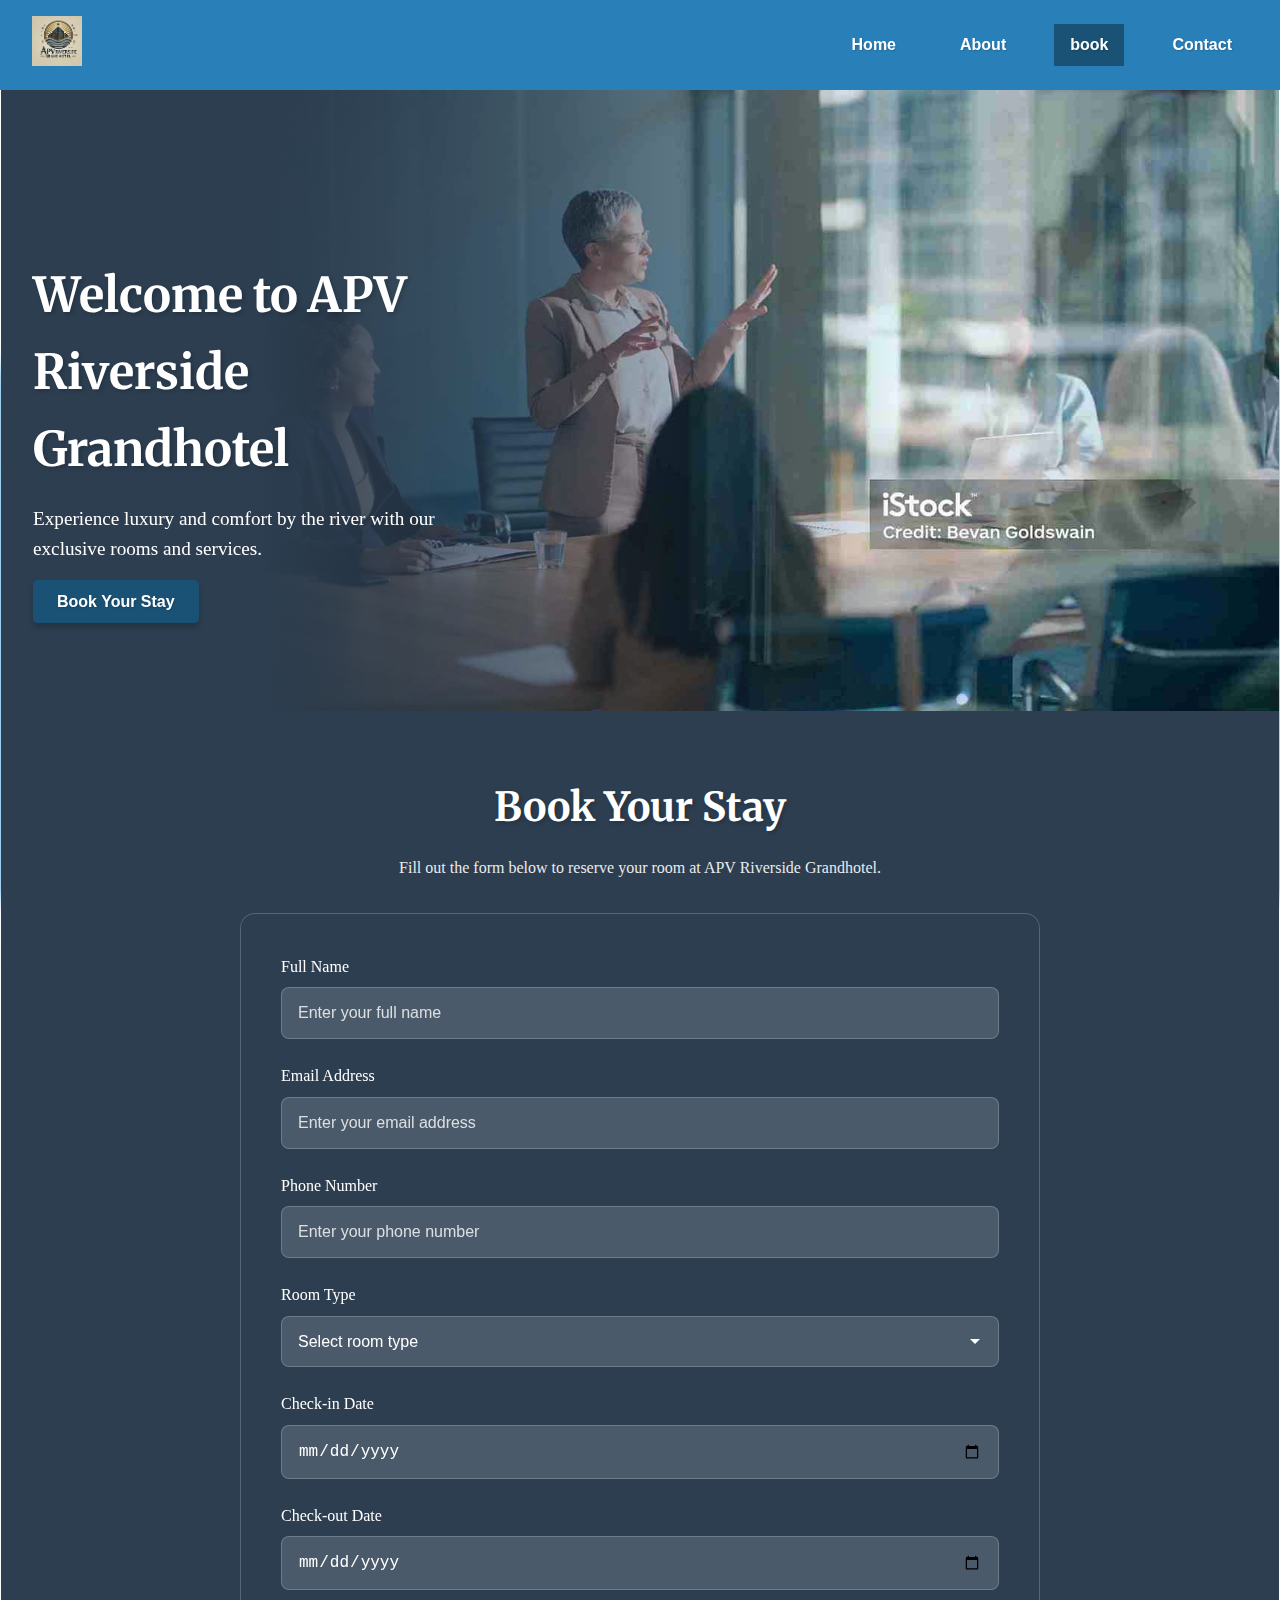
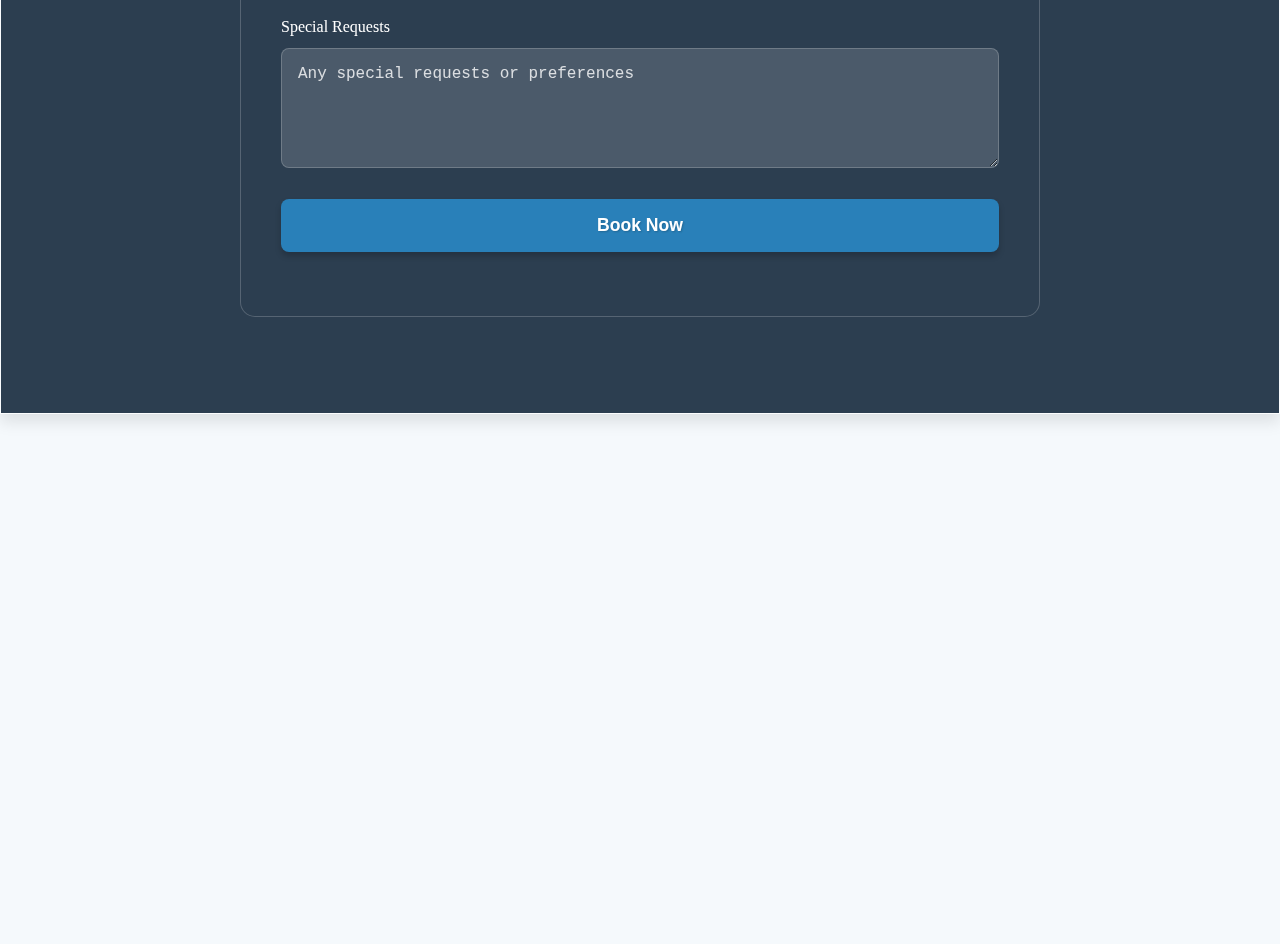
<file: project/book.html>
<!DOCTYPE html>
<html lang="en">
<head>
	<meta charset="UTF-8">
	<meta name="viewport" content="width=device-width, initial-scale=1.0">
	<meta name="description" content="Booking Page for APV Riverside Grandhotel">
	<meta name="author" content="Lukwago Paul">
	<link rel="stylesheet" href="https://cdn.jsdelivr.net/npm/bootstrap-icons/font/bootstrap-icons.css">
	<link href="https://fonts.googleapis.com/css2?family=Noto+Sans:wght@400;700&family=Merriweather:wght@400;700&display=swap" rel="stylesheet">
	<link rel="stylesheet" href="styles/styles.css">
	<script defer src="scripts/scripts.js"></script>
	<title>APV Riverside Grandhotel - Book Your Stay</title>
</head>
<body>
	<!-- Header/Navbar -->
	<header>
		<div class="navbar">
			<div class="logo">
				<img src="images/hotellog.webp" alt="APV Riverside Grandhotel Logo">
			</div>
			<button class="menu-toggle" aria-label="Toggle navigation menu">&#9776;</button>
			<nav class="nav-menu">
				<a href="index.html" class="nav-link">Home</a>
				<a href="about.html" class="nav-link">About</a>
				<a href="book.html" class="nav-link">book</a>
				<a href="contact.html" class="nav-link">Contact</a>
			</nav>
		</div>
	</header>

	<!-- Main Content -->
	<main>
		<!-- Hero Section -->
		<section class="hero">
			<div class="hero-text">
				<h1>Welcome to APV Riverside Grandhotel</h1>
				<p>Experience luxury and comfort by the river with our exclusive rooms and services.</p>
				<a href="book.html" class="cta-button">Book Your Stay</a>
			</div>
			<img src="images/confrence.jpg" alt="APV Riverside Grandhotel" class="hero-image">
		</section>

		<!-- Booking Section -->
		<section id="booking" class="booking-section">
			<h2>Book Your Stay</h2>
			<p>Fill out the form below to reserve your room at APV Riverside Grandhotel.</p>
			<form action="/submit-booking" method="POST" class="booking-form">
				<div class="form-group">
					<label for="name">Full Name</label>
					<input type="text" id="name" name="name" required placeholder="Enter your full name">
				</div>
				<div class="form-group">
					<label for="email">Email Address</label>
					<input type="email" id="email" name="email" required placeholder="Enter your email address">
				</div>
				<div class="form-group">
					<label for="phone">Phone Number</label>
					<input type="tel" id="phone" name="phone" required placeholder="Enter your phone number">
				</div>
				<div class="form-group">
					<label for="room-type">Room Type</label>
					<select id="room-type" name="room-type" required>
						<option value="" disabled selected>Select room type</option>
						<option value="single">Single Room</option>
						<option value="double">Double Room</option>
						<option value="suite">Suite</option>
					</select>
				</div>
				<div class="form-group">
					<label for="check-in">Check-in Date</label>
					<input type="date" id="check-in" name="check-in" required>
				</div>
				<div class="form-group">
					<label for="check-out">Check-out Date</label>
					<input type="date" id="check-out" name="check-out" required>
				</div>
				<div class="form-group">
					<label for="special-requests">Special Requests</label>
					<textarea id="special-requests" name="special-requests" placeholder="Any special requests or preferences"></textarea>
				</div>
				<div class="form-group">
					<button type="submit" class="cta-button">Book Now</button>
				</div>
			</form>
		</section>

	</main>

	<!-- Footer -->
	<footer>
		<div class="footer-cta">
			<p>Experience APV Riverside Grand Hotel.</p>
			<ul>
				<li>✓ Luxury Accommodation</li>
				<li>✓ Fine Dining</li>
				<li>✓ Premium Amenities</li>
			</ul>
			<div class="cta-buttons">
				<a href="book.html" class="footer-btn btn-dark">Book Now →</a>
				<a href="contact.html" class="footer-btn btn-light">Contact Us →</a>
			</div>
		</div>
		<div class="footer-links">
			<div class="footer-column">
				<h4>Accommodations</h4>
				<ul>
					<li><a href="#">Rooms & Suites</a></li>
					<li><a href="#">Special Offers</a></li>
					<li><a href="book.html">Group Bookings</a></li>
				</ul>
			</div>
			<div class="footer-column">
				<h4>Facilities</h4>
				<ul>
					<li><a href="#">Restaurants</a></li>
					<li><a href="#">Spa & Wellness</a></li>
					<li><a href="#">Events</a></li>
				</ul>
			</div>
			<div class="footer-column">
				<h4>Hotel</h4>
				<ul>
					<li><a href="about.html">About Us</a></li>
					<li><a href="contact.html">Contact</a></li>
					<li><a href="index.html">home</a></li>
				</ul>
			</div>
		</div>
		<div class="footer-social-icons">
			<a href="https://twitter.com" class="social-icon"><img src="images/twitter_icon.png" alt="Twitter"></a>
			<a href="https://facebook.com" class="social-icon"><img src="images/facebook_icon.png" alt="Facebook"></a>
			<a href="https://linkedin.com" class="social-icon"><img src="images/linkedin_icon.png" alt="LinkedIn"></a>
		</div>
		<div class="footer-bottom">
			<p>&copy; 2024 APV Riverside Grand Hotel. All rights reserved.| Developed by Paul</p>
			<p id="last-modified" class="last-modified"></p>
		</div>
	</footer>    
</body>
</html>
</file>
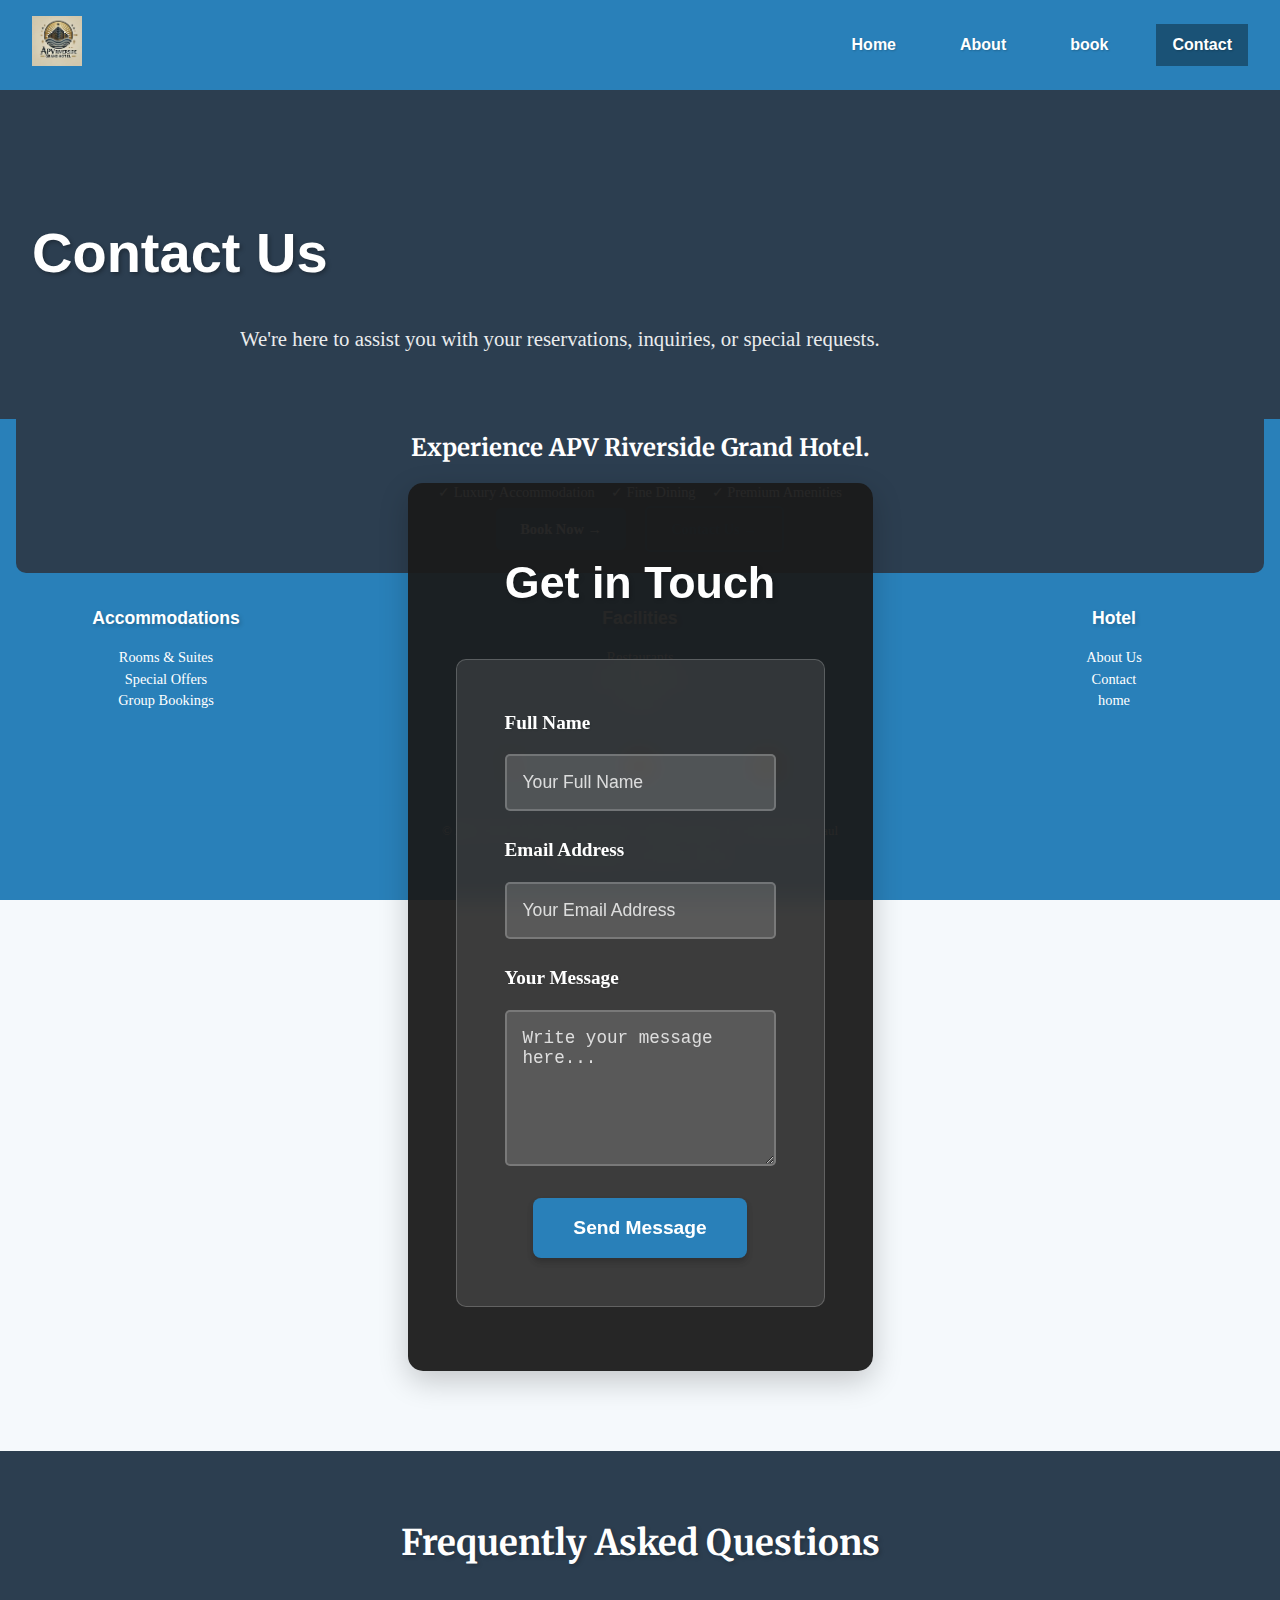
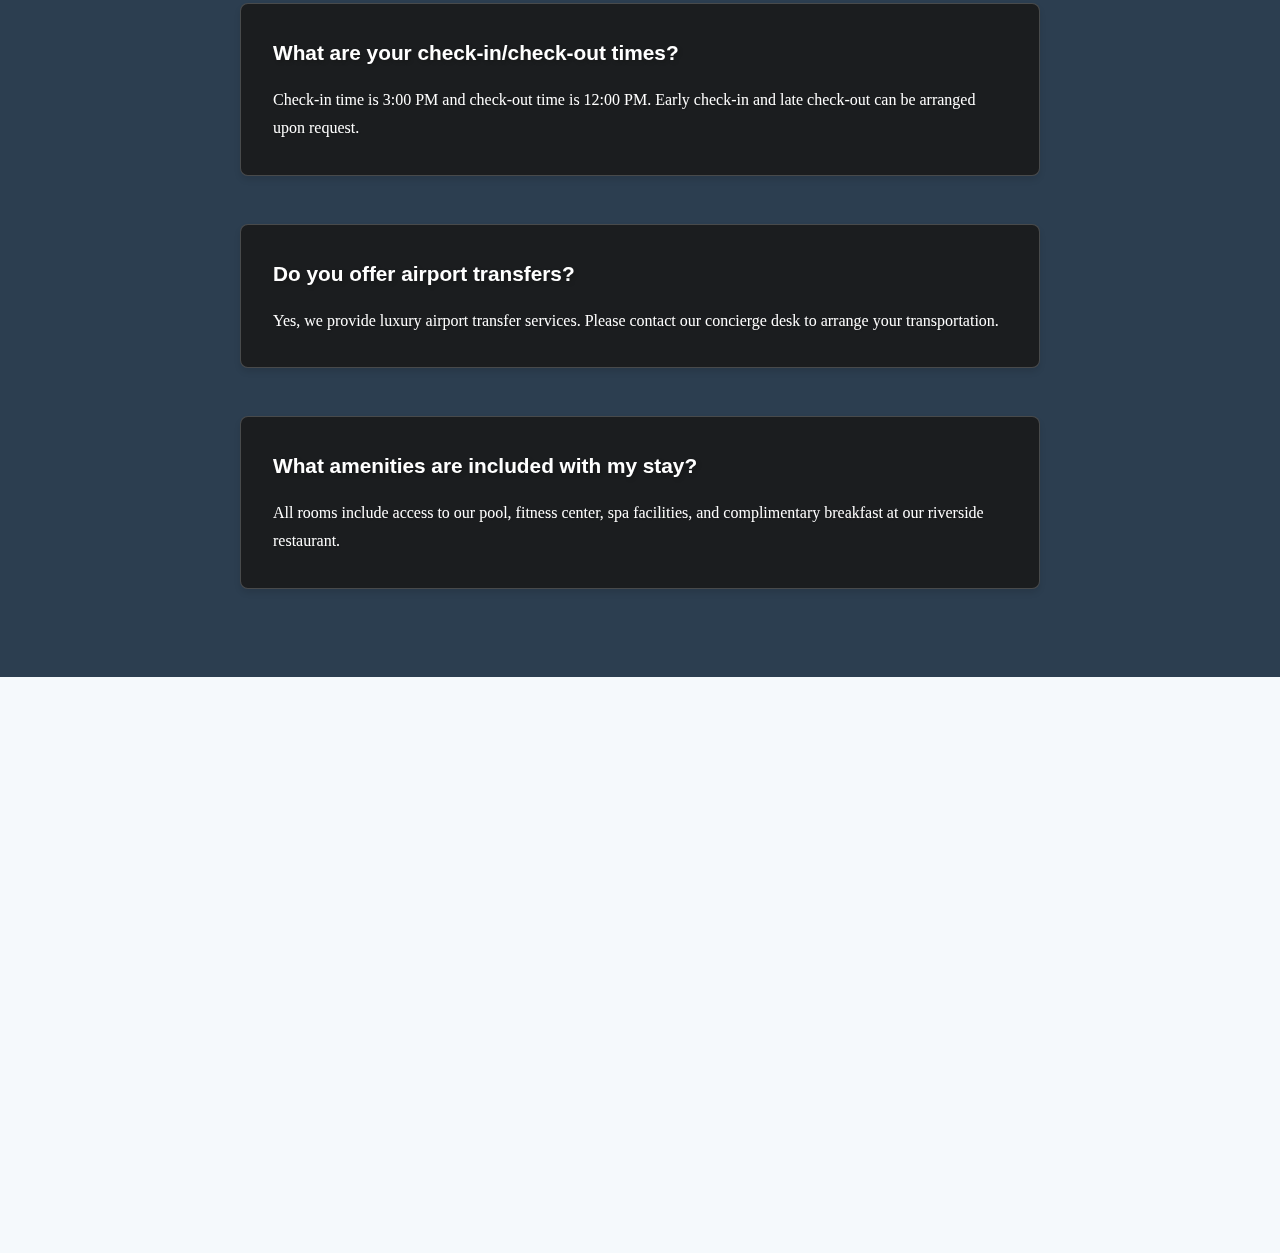
<file: project/contact.html>
<!DOCTYPE html>
<html lang="en">
<head>
    <meta charset="UTF-8">
    <meta name="viewport" content="width=device-width, initial-scale=1.0">
    <meta name="description" content="Contact APV Riverside Grand Hotel - Reach out to us for bookings or inquiries">
    <meta name="author" content="Lukwago Paul">
    <link rel="stylesheet" href="https://cdn.jsdelivr.net/npm/bootstrap-icons/font/bootstrap-icons.css">
    <link href="https://fonts.googleapis.com/css2?family=Noto+Sans:wght@400;700&family=Merriweather:wght@400;700&display=swap" rel="stylesheet">
    <link rel="stylesheet" href="styles/styles.css">
    <script defer src="scripts/scripts.js"></script>
    <title>Contact Us - APV Riverside Grand Hotel</title>
</head>
<body>
    <!-- Navbar -->
    <header>
        <div class="navbar">
            <div class="logo">
                <img src="images/hotellog.webp" alt="APV Riverside Grand Hotel Logo">
            </div>
            <button class="menu-toggle" aria-label="Toggle navigation menu">&#9776;</button>
            <nav class="nav-menu">
                <a href="index.html" class="nav-link">Home</a>
				<a href="about.html" class="nav-link">About</a>
				<a href="book.html" class="nav-link">book</a>
				<a href="contact.html" class="nav-link">Contact</a>
            </nav>
        </div>
    </header>

    <!-- Contact Hero Section -->
    <section class="contact-hero">
        <h1>Contact Us</h1>
        <p>We're here to assist you with your reservations, inquiries, or special requests.</p>
    </section>

    <!-- Contact Form Section -->
    <section class="contact-form-container">
        <h2>Get in Touch</h2>
        <form action="submit_form.php" method="POST" class="contact-form">
            <div class="form-group">
                <label for="name">Full Name</label>
                <input type="text" id="name" name="name" placeholder="Your Full Name" required>
            </div>
            <div class="form-group">
                <label for="email">Email Address</label>
                <input type="email" id="email" name="email" placeholder="Your Email Address" required>
            </div>
            <div class="form-group">
                <label for="message">Your Message</label>
                <textarea id="message" name="message" rows="6" placeholder="Write your message here..." required></textarea>
            </div>
            <button type="submit">Send Message</button>
        </form>
    </section>

    <!-- FAQ Section -->
    <section class="contact-faq">
        <h2>Frequently Asked Questions</h2>
        <div class="contact-faq-container">
            <div class="contact-faq-item">
                <h3>What are your check-in/check-out times?</h3>
                <p>Check-in time is 3:00 PM and check-out time is 12:00 PM. Early check-in and late check-out can be arranged upon request.</p>
            </div>
            <div class="contact-faq-item">
                <h3>Do you offer airport transfers?</h3>
                <p>Yes, we provide luxury airport transfer services. Please contact our concierge desk to arrange your transportation.</p>
            </div>
            <div class="contact-faq-item">
                <h3>What amenities are included with my stay?</h3>
                <p>All rooms include access to our pool, fitness center, spa facilities, and complimentary breakfast at our riverside restaurant.</p>
            </div>
        </div>
    </section>

    <!-- Footer -->
    <footer>
        <div class="footer-cta">
            <p>Experience APV Riverside Grand Hotel.</p>
            <ul>
                <li>✓ Luxury Accommodation</li>
                <li>✓ Fine Dining</li>
                <li>✓ Premium Amenities</li>
            </ul>
            <div class="cta-buttons">
                <a href="book.html" class="footer-btn btn-dark">Book Now →</a>
                <a href="contact.html" class="footer-btn btn-light">Contact Us →</a>
            </div>
        </div>
        <div class="footer-links">
            <div class="footer-column">
                <h4>Accommodations</h4>
                <ul>
                    <li><a href="#">Rooms & Suites</a></li>
                    <li><a href="#">Special Offers</a></li>
                    <li><a href="#">Group Bookings</a></li>
                </ul>
            </div>
            <div class="footer-column">
                <h4>Facilities</h4>
                <ul>
                    <li><a href="#">Restaurants</a></li>
                    <li><a href="#">Spa & Wellness</a></li>
                    <li><a href="#">Events</a></li>
                </ul>
            </div>
            <div class="footer-column">
                <h4>Hotel</h4>
                <ul>
                    <li><a href="about.html">About Us</a></li>
                    <li><a href="contact.html">Contact</a></li>
                    <li><a href="home.html">home</a></li>
                </ul>
            </div>
        </div>
        <div class="footer-social-icons">
            <a href="https://twitter.com" class="social-icon"><img src="images/twitter_icon.png" alt="Twitter"></a>
			<a href="https://facebook.com" class="social-icon"><img src="images/facebook_icon.png" alt="Facebook"></a>
			<a href="https://linkedin.com" class="social-icon"><img src="images/linkedin_icon.png" alt="LinkedIn"></a>
        </div>
        <div class="footer-bottom">
            <p>&copy; 2024 APV Riverside Grand Hotel. All rights reserved. | Developed by Paul</p>
            <p id="last-modified" class="last-modified"></p>
        </div>
    </footer>    
</body>
</html>
</file>
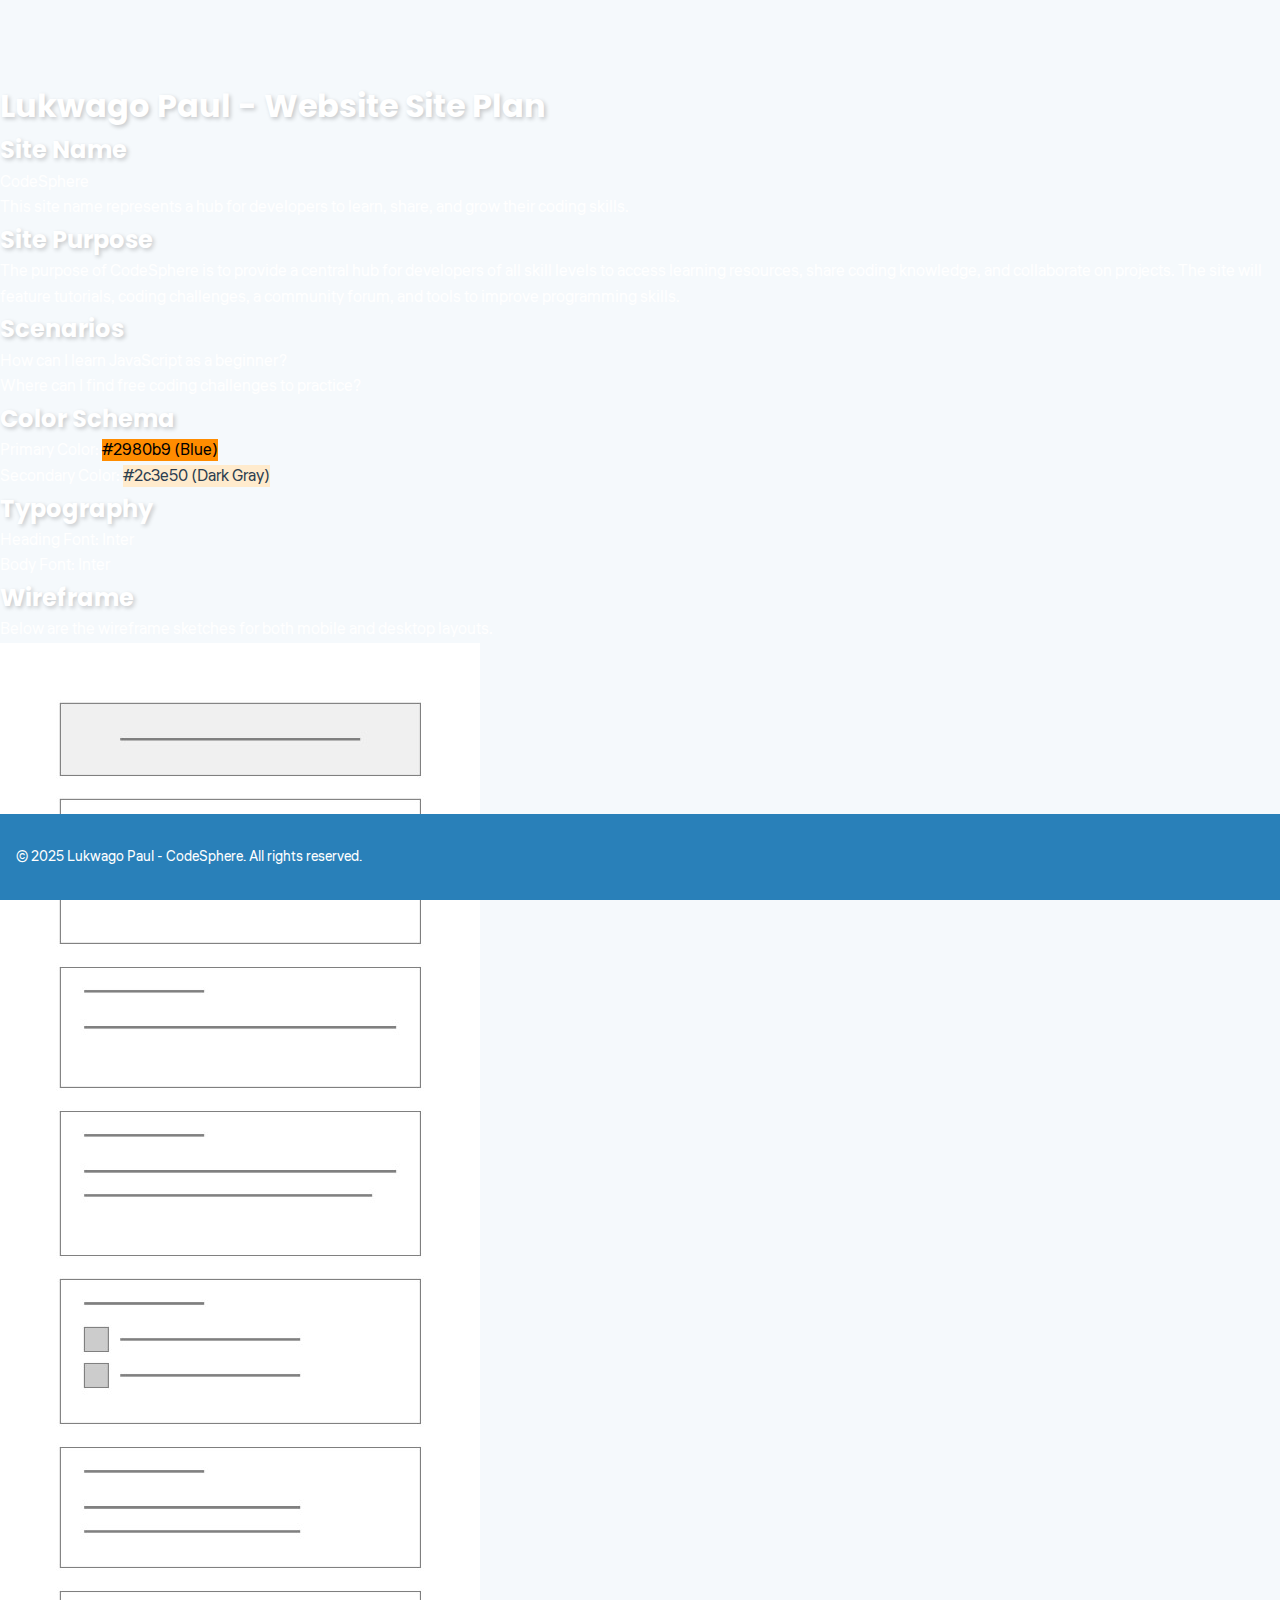
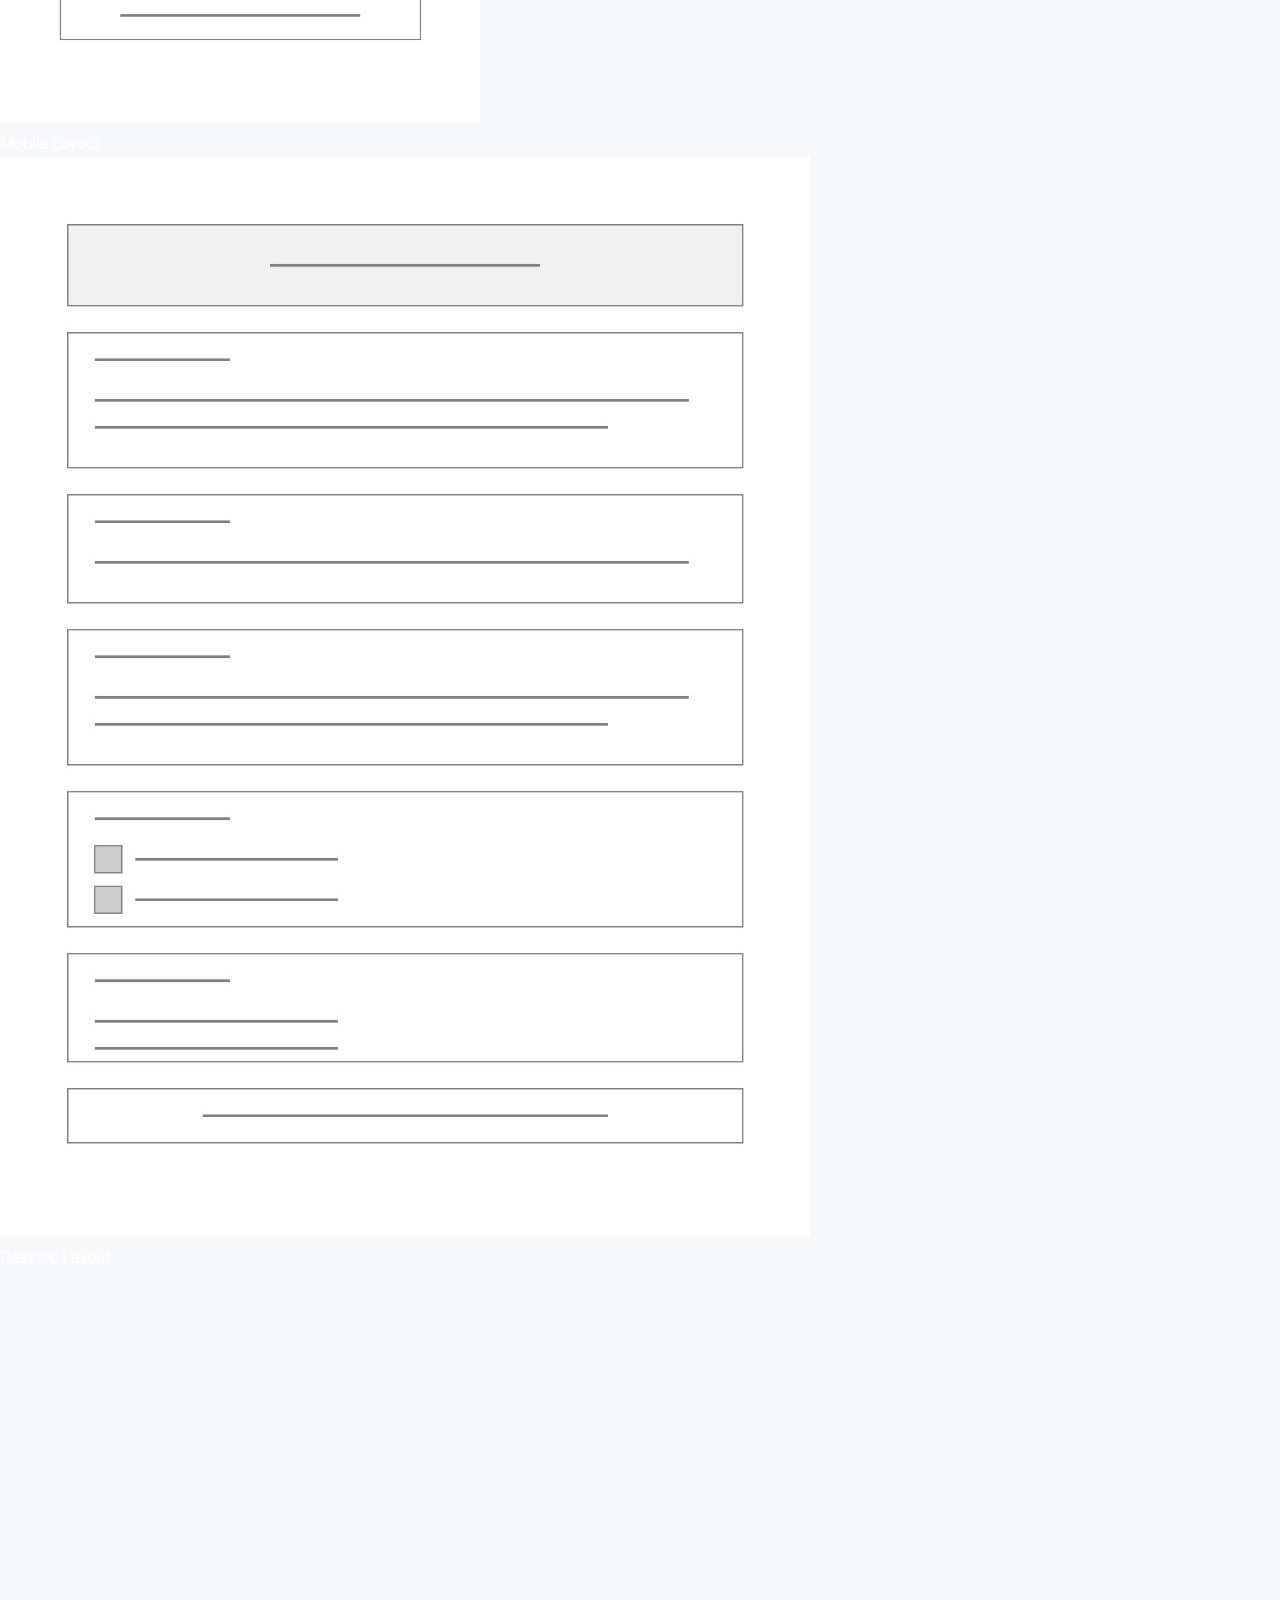
<file: project/siteplan.html>
<!DOCTYPE html>
<html lang="en">
<head>
    <meta charset="UTF-8">
    <meta name="viewport" content="width=device-width, initial-scale=1.0">
    <title>Site Plan</title>
    <link rel="preconnect" href="https://fonts.googleapis.com">
    <link rel="preconnect" href="https://fonts.gstatic.com" crossorigin>
    <link href="https://fonts.googleapis.com/css2?family=Liter&family=Poppins:ital,wght@0,100;0,200;0,300;0,400;0,500;0,600;0,700;0,800;0,900;1,100;1,200;1,300;1,400;1,500;1,600;1,700;1,800;1,900&display=swap" rel="stylesheet">
    <link rel="stylesheet" href="styles/styles.css">
</head>
<body>

    <header>
        <h1>Lukwago Paul - Website Site Plan</h1>
    </header>

    <div class="container">
        <section id="site-name">
            <h2>Site Name</h2>
            </strong>CodeSphere</p>
            
            <p>This site name represents a hub for developers to learn, share, and grow their coding skills.</p>
        </section>

        <section id="site-purpose">
            <h2>Site Purpose</h2>
            <p>The purpose of CodeSphere is to provide a central hub for developers of all skill levels to access learning resources, share coding knowledge, and collaborate on projects. The site will feature tutorials, coding challenges, a community forum, and tools to improve programming skills.</p>
        </section>

        <section id="scenarios">
            <h2>Scenarios</h2>
            <ul>
                <li>How can I learn JavaScript as a beginner?</li>
                <li>Where can I find free coding challenges to practice?</li>
            </ul>
        </section>

        <section id="color-schema">
            <h2>Color Schema</h2>
            <p>Primary Color: <span style="color: #2980b9; background-color: darkorange; color: black;">#2980b9 (Blue)</span></p>
            <p>Secondary Color: <span style="color: #2c3e50; background-color: blanchedalmond;">#2c3e50 (Dark Gray)</span></p>
            
        </section>

        <section id="typography">
            <h2>Typography</h2>
            <p>Heading Font: Inter</p>
            <p>Body Font: Inter</p>
        </section>

        <section id="wireframe">
            <h2>Wireframe</h2>
            <p>Below are the wireframe sketches for both mobile and desktop layouts.</p>
            <div class="wireframe">
                <figure>
                    <img src="images/mobile.jpg" alt="Mobile Wireframe">
                    <figcaption>Mobile Layout</figcaption>
                </figure>
                <figure>
                    <img src="images/window.jpg" alt="Desktop Wireframe">
                    <figcaption>Desktop Layout</figcaption>
                </figure>
            </div>
        </section>
    </div>

    <footer>
        <p>&copy; 2025 Lukwago Paul - CodeSphere. All rights reserved.</p>
    </footer>

</body>
</html>
</file>
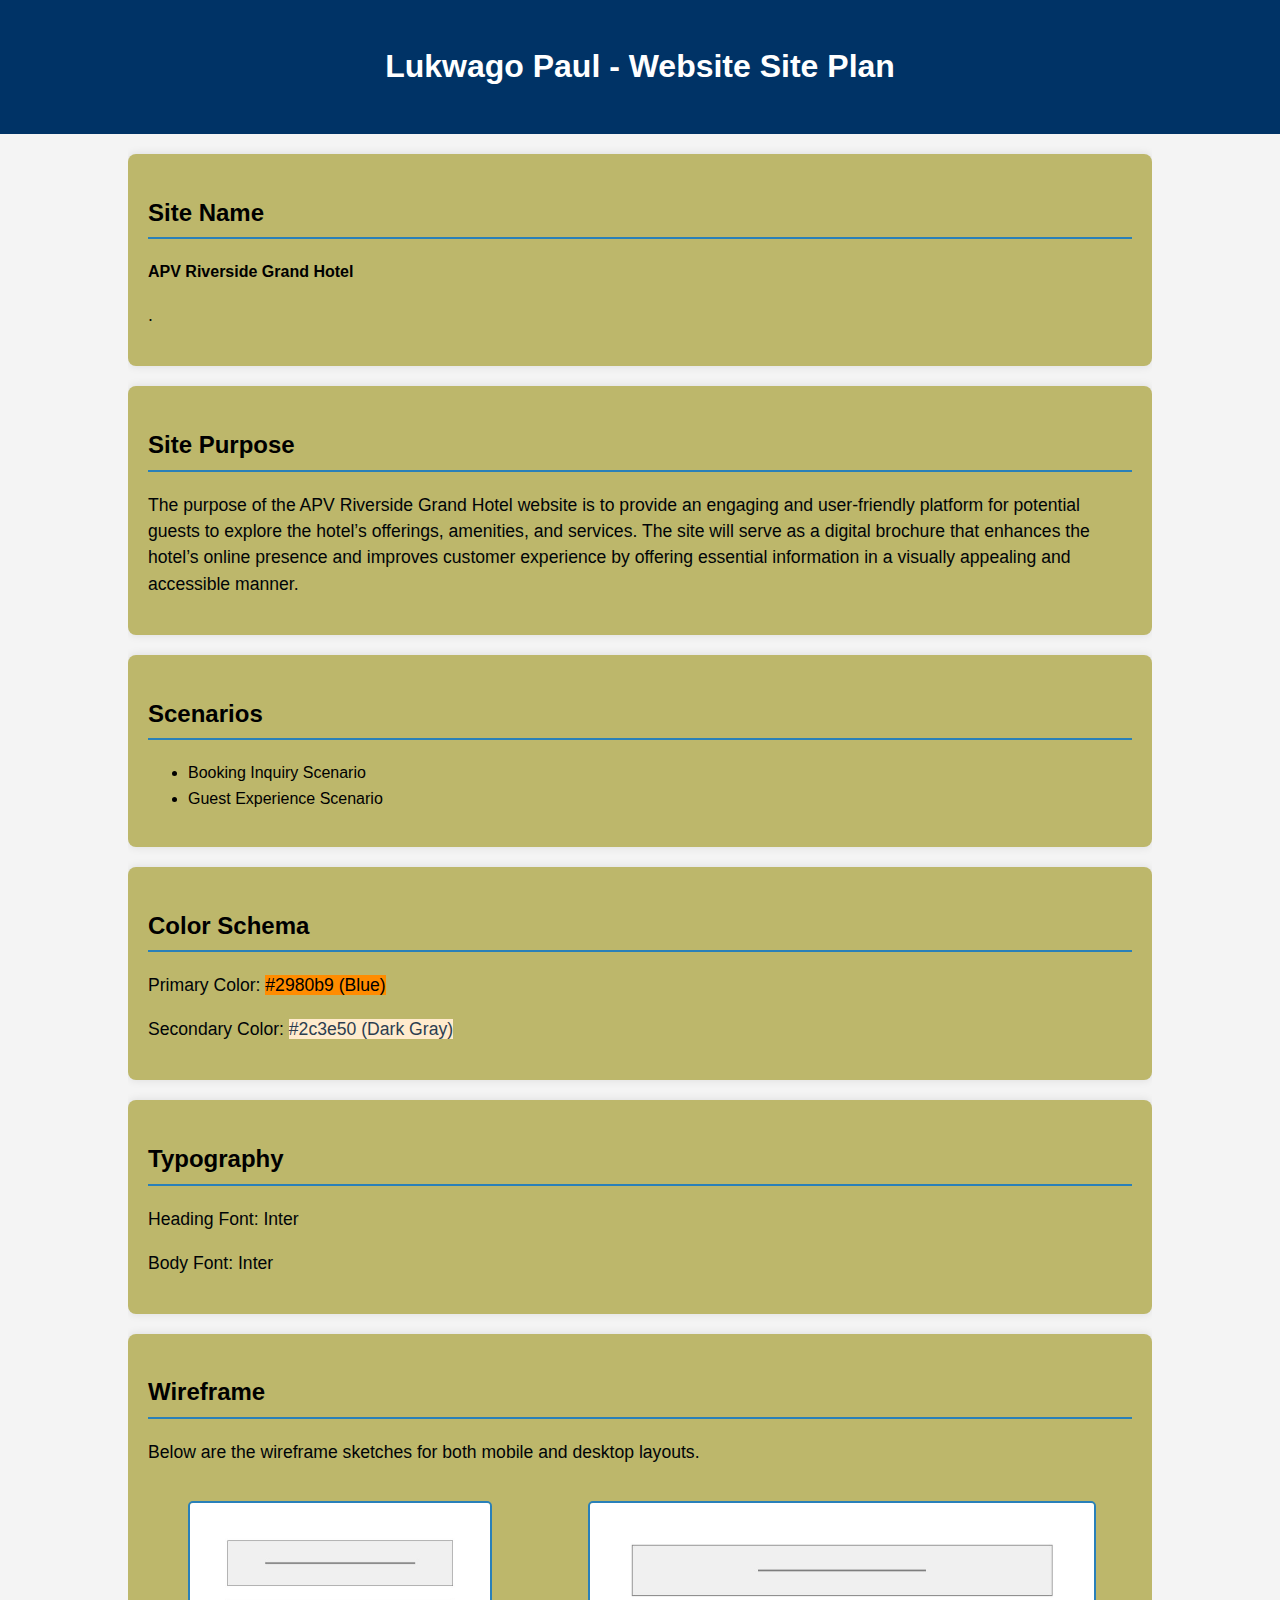
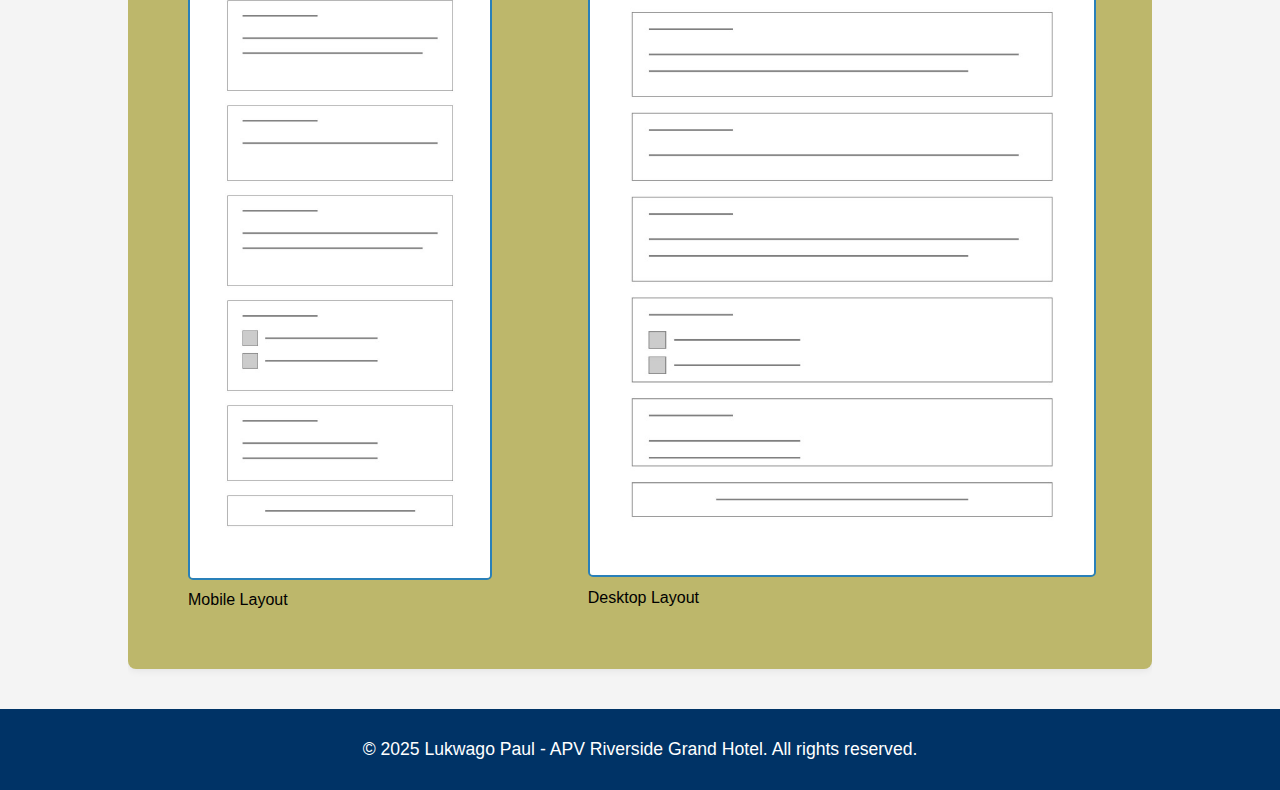
<file: siteplan/siteplan.html>
<!DOCTYPE html>
<html lang="en">
<head>
    <meta charset="UTF-8">
    <meta name="viewport" content="width=device-width, initial-scale=1.0">
    <title>Site Plan</title>
    <link rel="preconnect" href="https://fonts.googleapis.com">
    <link rel="preconnect" href="https://fonts.gstatic.com" crossorigin>
    <link href="https://fonts.googleapis.com/css2?family=Liter&family=Poppins:ital,wght@0,100;0,200;0,300;0,400;0,500;0,600;0,700;0,800;0,900;1,100;1,200;1,300;1,400;1,500;1,600;1,700;1,800;1,900&display=swap" rel="stylesheet">
    <link rel="stylesheet" href="styles/styles.css">
</head>
<body>

    <header>
        <h1>Lukwago Paul - Website Site Plan</h1>
    </header>

    <div class="container">
        <section id="site-name">
            <h2>Site Name</h2>
            <strong>APV Riverside Grand Hotel</strong>
            
            <p>.</p>
        </section>

        <section id="site-purpose">
            <h2>Site Purpose</h2>
            <p>The purpose of the APV Riverside Grand Hotel website is to provide an engaging and user-friendly platform for potential guests to explore the hotel’s offerings, amenities, and services. The site will serve as a digital brochure that enhances the hotel’s online presence and improves customer experience by offering essential information in a visually appealing and accessible manner.</p>
        </section>

        <section id="scenarios">
            <h2>Scenarios</h2>
            <ul>
                <li>Booking Inquiry Scenario</li>
                <li>Guest Experience Scenario</li>
            </ul>
        </section>

        <section id="color-schema">
            <h2>Color Schema</h2>
            <p>Primary Color: <span style="color: #2980b9; background-color: darkorange; color: black;">#2980b9 (Blue)</span></p>
            <p>Secondary Color: <span style="color: #2c3e50; background-color: blanchedalmond;">#2c3e50 (Dark Gray)</span></p>
            
        </section>

        <section id="typography">
            <h2>Typography</h2>
            <p>Heading Font: Inter</p>
            <p>Body Font: Inter</p>
        </section>

        <section id="wireframe">
            <h2>Wireframe</h2>
            <p>Below are the wireframe sketches for both mobile and desktop layouts.</p>
            <div class="wireframe">
                <figure>
                    <img src="images/mobile.jpg" alt="Mobile Wireframe">
                    <figcaption>Mobile Layout</figcaption>
                </figure>
                <figure>
                    <img src="images/window.jpg" alt="Desktop Wireframe">
                    <figcaption>Desktop Layout</figcaption>
                </figure>
            </div>
        </section>
    </div>

    <footer>
        <p>&copy; 2025 Lukwago Paul - APV Riverside Grand Hotel. All rights reserved.</p>
    </footer>

</body>
</html>
</file>
<file: project/styles/styles.css>
:root {
    --font-primary: 'Liter', serif;
    --font-heading: 'Poppins', sans-serif;
    --font-secondary: 'Merriweather', serif;

    /* Colors - Blue Schema */
    --color-primary: #2980b9; /* Main blue */
    --color-secondary: #2c3e50; /* Dark gray */
    --color-accent: #1a5276; /* Darker blue for contrast */
    --color-background: #f5f9fc; /* Light blue background */
    --color-card-bg: #ffffff; /* White for cards */
    --color-text: #ffffff; /* White text for dark backgrounds */
    --color-dark-text: #2c3e50; /* Dark text for light backgrounds */
    --color-hover-bg: rgba(41, 128, 185, 0.1); /* Transparent blue for hover */
    --color-hover-text: #ffffff; /* White text for hover states */
    --color-active-bg: #1a5276; /* Darker blue for active states */
    --color-text-dark: #2c3e50; /* For light backgrounds */
    --color-text-light: #ffffff; /* For dark backgrounds */
    --color-secondary-light: #3498db; /* Lighter blue for better contrast */
    --color-secondary-dark: #2c3e50; /* Dark gray for text contrast */
    --color-text-on-light: #2c3e50; /* Dark text for white/light backgrounds */
    --color-dropdown-bg: rgba(26, 26, 26, 0.95);
    --color-dropdown-text: #ffffff;
    --color-dropdown-hover: rgba(41, 128, 185, 0.9);
    --color-input-bg: rgba(255, 255, 255, 0.15);
    --color-input-text: #ffffff;
    --color-input-placeholder: rgba(255, 255, 255, 0.8);
}



/* ==============================
   Reset
============================== */
* {
    margin: 0;
    padding: 0;
    box-sizing: border-box;
}

body {
    font-family: var(--font-primary);
    background-color: var(--color-background);
    color: var(--color-text);
    line-height: 1.6;
    display: flex;
    flex-direction: column;
    min-height: 100vh;
    padding-top: 5rem;
    padding-bottom: 23rem;/* Reserve space for footer height */
}

/* ==============================
   Main Section - Full Screen Mirror BG
============================== */
main {
    flex: 1;
    /* padding: 2rem; */
    background: linear-gradient(135deg, rgba(255, 255, 255, 0.5) 0%, rgba(255, 255, 255, 0.4) 100%);
    backdrop-filter: blur(10px) saturate(150%);
    -webkit-backdrop-filter: blur(10px) saturate(150%); /* Safari support */
    border: 1px solid rgba(255, 255, 255, 0.3);
    box-shadow: 0 8px 15px rgba(0, 0, 0, 0.1); /* Subtle shadow for depth */
    z-index: 1; /* Keeps main content above the footer */
    position: relative;
}

/* ==============================
   Navbar
============================== */
.navbar {
    display: flex;
    justify-content: space-between;
    align-items: center;
    background-color: var(--color-primary);
    padding: 1rem 2rem;
    position: fixed;
    top: 0;
    width: 100%;
    z-index: 1000; /* Ensure navbar stays above content */
    transition: top 0.3s ease-in-out; /* Smooth transition for show/hide */
}

.logo img {
    height: 50px;
    width: auto;
}

.menu-toggle {
    display: none;
    font-size: 1.8rem;
    background: none;
    border: none;
    cursor: pointer;
    color: var(--color-text);
    z-index: 10; /* Ensure it is above the nav menu */
}

.nav-menu {
    display: flex;
    gap: 2rem;
    position: relative;
}

.nav-menu.active {
    display: flex;
    flex-direction: column;
    position: fixed;
    top: 0;
    right: 0;
    background-color: var(--color-dropdown-bg);
    width: 30%; /* Pop-up menu width */
    height: auto; /* Height for vertical menu allows all items to fit in */
    padding: 1rem 1rem;
    box-shadow: -4px 0 6px rgba(0, 0, 0, 0.2); /* Shadow for depth */
    border-radius: 0 0 8px 8px; /* Rounded bottom corners */
    z-index: 20; /* Above other content */
    transform: translateX(100%); /* Initially hidden */
    transition: transform 0.3s ease-in-out; /* Smooth slide-in effect */
}

.nav-menu.active.show {
    transform: translateX(0); /* Slide-in on toggle */
}

.nav-link {
    text-decoration: none;
    color: var(--color-text-light);
    font-weight: bold;
    padding: 0.5rem 1rem;
    transition: color 0.3s ease, background-color 0.3s ease;
    text-shadow: 1px 1px 2px rgba(0, 0, 0, 0.2);
    font-family: var(--font-heading);
}

/* Active Link Styling */
.nav-link.active {
    background-color: var(--color-active-bg);
    color: var(--color-hover-text);
}

.nav-link:hover {
    color: var(--color-hover-text);
    background-color: var(--color-hover-bg);
}

/* Hover Effect Styling */
.hover-effect {
    position: absolute;
    background-color: var(--color-hover-bg);
    border-radius: 5px; /* Rounded corners for hover effect */
    transition: all 0.5s ease-in-out; /* Smooth transition for hover movement */
    opacity: 0; /* Initially invisible */
    visibility: hidden; /* Replace pointer-events */
    -webkit-user-select: none;
    -moz-user-select: none;
    -ms-user-select: none;
    user-select: none;
    z-index: 0; /* Place behind navigation links */
    -webkit-user-select: none;
    -moz-user-select: none;
    -ms-user-select: none;
    user-select: none;
    -webkit-touch-callout: none;
    visibility: hidden;
}

/* Hamburger menu only for smaller screens */
@media screen and (max-width: 768px) {
    .menu-toggle {
        display: block;
    }

    .nav-menu {
        display: none;
    }

    .nav-menu.active {
        display: flex;
    }

    .nav-menu.active.show {
        display: flex;
    }

    .nav-link {
        padding: 0.8rem;
        text-align: center;
        border-bottom: 1px solid var(--color-hover-bg);
    }

    .nav-link:last-child {
        border-bottom: none;
    }
}

/* ==============================
   Main Section
============================== */
main {
    flex: 1; /* Allows main content to push footer to the bottom */
    z-index: 1; /* Ensure main section scrolls above the footer */
}

/* ==============================
   Hero Section
============================== */
.hero {
    display: flex;
    align-items: center;
    justify-content: flex-start;
    position: relative;
    width: 100%;
    height: 70vh; /* The hero section takes 70% of the viewport height */
    overflow: hidden;
    padding-top: 5rem; /* Ensure navbar doesn't overlap hero */
}

.hero::before {
    content: "";
    position: absolute;
    top: 0;
    left: 0;
    width: 100%;
    height: 100%;
    background: linear-gradient(to right, var(--color-secondary) 20%, rgba(255, 255, 255, 0) 70%);
    z-index: 1; /* Ensures gradient stays above the image */
}

.hero-text {
    position: relative;
    z-index: 2; /* Ensures text is above the gradient and image */
    color: var(--color-text);
    padding: 2rem;
    max-width: 40%; /* Limits text width */
}

.hero-text h1 {
    font-family: var(--font-secondary);
    font-size: 3rem;
    margin-bottom: 1rem;
}

.hero-text p {
    font-size: 1.2rem;
    margin-bottom: 1.5rem;
}

.cta-button {
    padding: 0.8rem 1.5rem;
    background-color: var(--color-accent);
    color: var(--color-hover-text);
    text-decoration: none;
    border-radius: 5px;
    font-weight: bold;
    transition: background-color 0.3s ease-in-out;
    text-shadow: 1px 1px 2px rgba(0, 0, 0, 0.2);
    box-shadow: 0 4px 6px rgba(0, 0, 0, 0.2);
    font-family: var(--font-heading);
}

.cta-button:hover {
    background-color: var(--color-text);
}

.hero-image {
    position: absolute;
    top: 0;
    right: 0;
    width: 80%;
    height: 100%;
    object-fit: cover; /* Ensures the image fills the container proportionally */
    z-index: 0; /* Image stays behind the gradient and text */
}

/* Responsive Design */
@media screen and (max-width: 768px) {
    .hero {
        flex-direction: column;
        height: auto;
    }

    .hero-text {
        max-width: 90%;
        text-align: center;
    }

    .hero-text h1 {
        font-size: 2rem;
    }

    .hero-text p {
        font-size: 1rem;
    }

    .hero-image {
        position: relative;
        width: 100%;
        height: 50vh;
    }
}

/* ==============================
   Features Section
============================== */
.features {
    background-color: var(--color-secondary-dark);
    padding: 4rem 2rem;
    text-align: center;
}

.features h2 {
    color: var(--color-text-light);
    font-family: var(--font-secondary);
    font-size: 2.5rem;
    margin-bottom: 3rem;
    position: relative;
}

.features h2::after {
    content: '';
    position: absolute;
    bottom: -10px;
    left: 50%;
    transform: translateX(-50%);
    width: 80px;
    height: 3px;
    background-color: var(--color-primary);
}

.feature-cards {
    display: flex;
    gap: 2rem;
    justify-content: center;
    max-width: 1200px;
    margin: 0 auto;
}

.feature-card {
    background-color: rgba(26, 26, 26, 0.9);
    border: 1px solid rgba(255, 255, 255, 0.2);
    border-radius: 15px;
    overflow: hidden;
    transition: transform 0.3s ease, box-shadow 0.3s ease;
    width: 300px;
}

.feature-card:hover {
    transform: translateY(-10px);
    box-shadow: 0 10px 20px rgba(0, 0, 0, 0.3);
    border-color: var(--color-primary);
}

.feature-image {
    width: 100%;
    height: 200px;
    object-fit: cover;
}

.feature-card h3 {
    color: var(--color-text-light);
    font-size: 1.5rem;
    margin: 1.5rem 0 1rem;
    font-family: var(--font-heading);
}

.feature-card p {
    color: var(--color-text-light);
    opacity: 1;
    padding: 0 1.5rem;
    margin-bottom: 1.5rem;
    line-height: 1.8;
    text-shadow: 1px 1px 2px rgba(0, 0, 0, 0.1);
}

.read-more {
    display: inline-block;
    color: var(--color-primary);
    text-decoration: none;
    font-weight: bold;
    padding: 0.8rem 1.5rem;
    margin: 1rem 0 1.5rem;
    border: 2px solid var(--color-primary);
    border-radius: 25px;
    transition: all 0.3s ease;
    text-shadow: 1px 1px 2px rgba(0, 0, 0, 0.2);
    box-shadow: 0 4px 6px rgba(0, 0, 0, 0.2);
    font-family: var(--font-heading);
}

.read-more:hover {
    background-color: var(--color-primary);
    color: var(--color-text-light);
}

@media screen and (max-width: 768px) {
    .feature-cards {
        flex-direction: column;
        align-items: center;
    }
    
    .feature-card {
        width: 100%;
        max-width: 350px;
    }
}

/* ==============================
   Footer
============================== */
footer {
    position: fixed;
    bottom: 0;
    width: 100%;
    background-color: var(--color-primary);
    color: var(--color-text);
    padding: 2rem 1rem;
    font-size: 0.9rem;
    line-height: 1.5;
    z-index: 0; /* Ensure footer stays beneath main content */
}

/* Add spacing to simulate content scrolling over the footer */
body::after {
    content: "";
    display: block;
    height: 10rem; /* Matches the footer height */
}

/* Footer General Styles */
footer {
    background-color: var(--color-primary);
    color: var(--color-text);
    padding: 2rem 1rem;
    font-size: 0.9rem;
    line-height: 1.5;
}

/* Footer Call-to-Action Section */
.footer-cta {
    text-align: center;
    background-color: var(--color-secondary);
    padding: 2rem;
    border-radius: 10px;
    margin-bottom: 2rem;
}

.footer-cta p {
    font-size: 1.5rem;
    font-family: var(--font-secondary);
    font-weight: bold;
    margin-bottom: 1rem;
}

.footer-cta ul {
    list-style: none;
    display: flex;
    justify-content: center;
    gap: 1rem;
    margin-bottom: 1rem;
}

.footer-btn {
    text-decoration: none;
    font-weight: bold;
    padding: 0.8rem 1.5rem;
    margin: 0.5rem;
    border-radius: 5px;
    transition: background-color 0.3s ease, color 0.3s ease;
    color: var(--color-text-light);
    opacity: 1;
}

/* Enhanced headings visibility */
h1, h2, h3, h4, h5, h6 {
    color: var(--color-text-light);
    text-shadow: 2px 2px 4px rgba(0, 0, 0, 0.2);
    font-family: var(--font-heading);
}

.btn-dark {
    background-color: var(--color-accent);
    color: #fff;
}

.btn-dark:hover {
    background-color: var(--color-text);
}

.btn-light {
    background-color: transparent;
    border: 2px solid var(--color-accent);
    color: var(--color-accent);
}

.btn-light:hover {
    background-color: var(--color-hover-bg);
    color: var(--color-hover-text);
}

/* Footer Links Section */
.footer-links {
    display: flex;
    flex-wrap: wrap;
    justify-content: space-between;
    gap: 1.5rem;
    margin-bottom: 2.5rem;
}

.footer-column {
    flex: 1;
    max-width: 300px;
    text-align: center;
}

.footer-column h4 {
    font-size: 1.1rem;
    margin-bottom: 1rem;
    color: var(--color-text);
    font-family: var(--font-heading);
}

.footer-column ul {
    list-style: none;
}

.footer-column a {
    text-decoration: none;
    color: var(--color-text-light);
    opacity: 1;
    transition: opacity 0.3s ease;
}

.footer-column a:hover {
    opacity: 1;
}

/* Social Media Icons */
.footer-social-icons {
    display: flex;
    justify-content: center;
    gap: 6rem; /* Space between icons */
    margin-bottom: 1rem; /* Adjusted spacing before the line */
}

.footer-social-icons .social-icon img {
    width: 30px; /* Icon size */
    height: 30px;
    /* filter: brightness(0) sepia(1) saturate(500%) hue-rotate(-10deg); Apply theme color */
    transition: transform 0.3s ease-in-out, filter 0.3s ease;
}

.footer-social-icons .social-icon:hover img {
    transform: scale(1.1); /* Slight zoom effect */
    filter: brightness(0.6); /* Slightly darken on hover */
}

/* Footer Bottom Section */
.footer-bottom {
    text-align: center;
    font-size: 0.8rem;
    border-top: 1px solid var(--color-hover-bg);
    padding-top: 1rem;
}

.last-modified {
    font-size: 0.8rem;
    color: var(--color-text);
    margin-top: 0.5rem;
}

/* ==============================
   Contact Page Specific Styles
============================== */

/* Contact Hero Section */
.contact-hero {
    background-color: var(--color-secondary-dark);
    padding: 8rem 2rem 4rem;
    margin-bottom: 2rem;
}

.contact-hero h1 {
    color: var(--color-text-light);
    font-size: 3.5rem;
    margin-bottom: 1.5rem;
    text-shadow: 2px 2px 4px rgba(0, 0, 0, 0.3);
}

.contact-hero p {
    color: var(--color-text-light);
    font-size: 1.3rem;
    max-width: 800px;
    margin: 0 auto;
    opacity: 0.9;
}

/* Contact Form Container Styles */
.contact-form-container {
    background-color: rgba(26, 26, 26, 0.95);
    padding: 4rem 3rem;
    border-radius: 15px;
    box-shadow: 0 10px 30px rgba(0, 0, 0, 0.2);
    max-width: 900px;
    margin: 2rem auto;
}

.contact-form-container h2 {
    color: var(--color-text-light);
    font-size: 2.8rem;
    margin-bottom: 2.5rem;
    text-align: center;
    text-shadow: 2px 2px 4px rgba(0, 0, 0, 0.2);
}

.contact-form {
    background-color: rgba(255, 255, 255, 0.1);
    padding: 3rem;
    border-radius: 10px;
    border: 1px solid rgba(255, 255, 255, 0.2);
    backdrop-filter: blur(10px);
}

.contact-form .form-group {
    display: flex;
    flex-direction: column;
    text-align: left;
}

.contact-form .form-group label {
    color: var(--color-text-light);
    font-size: 1.2rem;
    font-weight: 600;
    margin-bottom: 1rem;
    text-shadow: 1px 1px 2px rgba(0, 0, 0, 0.1);
}

.contact-form .form-group input,
.contact-form .form-group textarea {
    padding: 0.8rem;
    background-color: rgba(255, 255, 255, 0.08);
    border: 2px solid #e9ecef;
    border-radius: 5px;
    font-size: 1.1rem;
    color: var(--color-secondary-dark);
    outline: none;
}

.contact-form .form-group input:focus,
.contact-form .form-group textarea:focus {
    border-color: var(--color-primary);
    box-shadow: 0 0 0 3px rgba(41, 128, 185, 0.1);
}

.contact-form .form-group input,
.contact-form .form-group textarea {
    background-color: var(--color-input-bg);
    border: 2px solid rgba(255, 255, 255, 0.2);
    color: var(--color-text-light);
    font-size: 1.1rem;
    padding: 1rem;
}

.contact-form .form-group input::placeholder,
.contact-form .form-group textarea::placeholder {
    color: rgba(255, 255, 255, 0.8);
    color: var(--color-input-placeholder);
}

.contact-form button {
    padding: 1rem;
    background-color: var(--color-primary);
    color: #fff;
    border: none;
    border-radius: 5px;
    cursor: pointer;
    font-size: 1.2rem;
    font-weight: bold;
    transition: background-color 0.3s ease;
    width: auto;
    min-width: 200px;
    margin: 1rem auto 0;
    display: block;
}

.contact-form button:hover {
    background-color: var(--color-text);
}

.contact-form button {
    background-color: var(--color-primary);
    color: var(--color-text-light);
    font-size: 1.2rem;
    padding: 1.2rem 2.5rem;
    border: none;
    border-radius: 8px;
    margin-top: 2rem;
    box-shadow: 0 4px 6px rgba(0, 0, 0, 0.2);
    font-family: var(--font-heading);
}

.contact-form button:hover {
    background-color: var(--color-secondary-light);
    transform: translateY(-2px);
    box-shadow: 0 6px 12px rgba(0, 0, 0, 0.3);
}

/* Contact FAQ Section */
.contact-faq {
    background-color: var(--color-secondary-dark);
    padding: 4rem 2rem;
    margin: 3rem 0;
}

.contact-faq h2 {
    font-family: var(--font-secondary);
    font-size: 2.2rem;
    margin-bottom: 2rem;
    text-align: center;
    color: var(--color-text);
}

.contact-faq-container {
    display: flex;
    flex-direction: column;
    gap: 1.5rem;
    max-width: 800px;
    margin: 0 auto;
}

.contact-faq-item {
    background-color: rgba(26, 26, 26, 0.9);
    padding: 1.5rem;
    border: 1px solid var(--color-hover-bg);
    border-radius: 8px;
    box-shadow: 0 4px 6px rgba(0, 0, 0, 0.1);
    transition: transform 0.3s ease;
    backdrop-filter: blur(10px);
    border: 1px solid rgba(255, 255, 255, 0.2);
    padding: 2rem;
    margin-bottom: 1.5rem;
}

.contact-faq-item:hover {
    transform: translateY(-5px);
}

.contact-faq-item h3 {
    font-size: 1.3rem;
    margin-bottom: 0.8rem;
    color: var(--color-text-light);
    font-size: 1.3rem;
    margin-bottom: 1rem;
}

.contact-faq-item p {
    font-size: 1rem;
    color: var(--color-text-light);
    line-height: 1.8;
    opacity: 1;
    text-shadow: 1px 1px 2px rgba(0, 0, 0, 0.1);
}

/* Maintain Layering */
.contact-hero, .contact-form-container, .contact-faq {
    z-index: 1; /* Ensures sections layer correctly */
}

/* Responsive adjustments */
@media screen and (max-width: 768px) {
    .contact-hero {
        padding: 6rem 1rem 3rem;
    }

    .contact-hero h1 {
        font-size: 2.5rem;
    }

    .contact-form-container {
        padding: 2rem 1rem;
    }

    .contact-form {
        padding: 1.5rem;
    }
}

/* ==============================
   About Page Styles
============================== */

/* Hero Section */
.about-hero {
    display: flex;
    align-items: center;
    justify-content: flex-start;
    position: relative;
    width: 100%;
    height: 70vh; /* Full-screen height */
    overflow: hidden;
    padding-top: 5rem; /* Prevents overlap with navbar */
    z-index: 1;
}

.about-hero::before {
    content: "";
    position: absolute;
    top: 0;
    left: 0;
    width: 100%;
    height: 100%;
    background: linear-gradient(to right, var(--color-secondary) 20%, rgba(255, 255, 255, 0) 70%);
    z-index: 2; /* Gradient appears above the image */
}

.about-hero-text {
    position: relative;
    z-index: 3; /* Ensures text appears above gradient */
    color: var(--color-text);
    padding: 2rem;
    max-width: 40%;
}

.about-hero-text h1 {
    font-family: var(--font-secondary);
    font-size: 3rem;
    margin-bottom: 1rem;
}

.about-hero-text p {
    font-size: 1.2rem;
    margin-bottom: 1.5rem;
    line-height: 1.5;
}

.about-hero-image img {
    position: absolute;
    top: 0;
    right: 0;
    width: 80%;
    height: 100%;
    object-fit: cover; /* Ensures image scales proportionally */
    z-index: 1; /* Image stays behind the gradient */
}

/* Responsive Design for About Hero */
@media screen and (max-width: 768px) {
    .about-hero {
        flex-direction: column;
        height: auto;
    }

    .about-hero-text {
        max-width: 90%;
        text-align: center;
    }

    .about-hero-text h1 {
        font-size: 2rem;
    }

    .about-hero-text p {
        font-size: 1rem;
    }

    .about-hero-image img {
        position: relative;
        width: 100%;
        height: 50vh;
    }
}

/* ==============================
   About History Section
============================== */

.about-history {
    padding: 3rem 2rem;
    text-align: center;
}

.about-history h2 {
    font-family: var(--font-secondary);
    font-size: 2.5rem;
    margin-bottom: 1rem;
    color: var(--color-text);
}

.about-history p {
    font-size: 1.1rem;
    line-height: 1.6;
    margin-bottom: 2rem;
    color: var(--color-text);
}

.about-history-icons {
    display: flex;
    justify-content: center;
    gap: 2rem;
}

.about-icon {
    width: 80px; /* Fixed width */
    height: 80px; /* Fixed height */
    background-color: var(--color-hover-bg);
    display: flex;
    align-items: center;
    justify-content: center;
    border-radius: 50%; /* Circular background */
    overflow: hidden; /* Ensures content stays within circle */
    box-shadow: 0 4px 6px rgba(0, 0, 0, 0.1); /* Adds subtle shadow */
    transition: transform 0.3s ease; /* Smooth hover effect */
}

.about-icon:hover {
    transform: scale(1.05); /* Slight zoom effect on hover */
}

.about-icon img {
    width: 100%; /* Ensures image fills the container */
    height: 100%;
    object-fit: contain; /* Image scales proportionally without distortion */
    object-position: center; /* Keeps the focus centered */
}


/* ==============================
   About Team Section
============================== */

.about-team {
    padding: 3rem 2rem;
    text-align: center;
    background-color: var(--color-background);
}

.about-team-container {
    display: flex;
    flex-wrap: wrap; /* Ensures responsiveness */
    gap: 2rem; /* Spacing between team cards */
    justify-content: center;
}

.about-team-card {
    background-color: rgba(26, 26, 26, 0.9);
    border: 1px solid rgba(255, 255, 255, 0.2);
    border-radius: 8px;
    padding: 1.5rem;
    text-align: center;
    max-width: 300px; /* Limits the width of the card */
    box-shadow: 0 4px 6px rgba(0, 0, 0, 0.1); /* Adds subtle shadow */
    transition: transform 0.3s ease; /* Hover effect for depth */
}

.about-team-card:hover {
    transform: translateY(-5px); /* Slight lift on hover */
}

.about-team-img {
    width: 120px; /* Designated size for images */
    height: 120px; /* Fixed height */
    margin: 0 auto 1rem; /* Center the image and add spacing */
    border-radius: 50%; /* Circular shape */
    overflow: hidden; /* Ensures image fits inside circular border */
    background-color: var(--color-hover-bg); /* Fallback background color */
}

.about-team-img img {
    width: 100%; /* Makes the image fill the container */
    height: 100%;
    object-fit: cover; /* Ensures the image scales proportionally without distortion */
    object-position: center; /* Focuses the center of the image */
}

.about-team-name {
    font-family: var(--font-secondary);
    font-size: 1.4rem;
    font-weight: bold;
    margin-bottom: 0.5rem;
    color: var(--color-text);
}

.about-team-card p {
    font-size: 1.1rem;
    color: var(--color-text-light);
    line-height: 1.8;
    opacity: 1;
    text-shadow: 1px 1px 2px rgba(0, 0, 0, 0.1);
    margin: 0;
}

/* About Team Section - Dark Theme */
.about-team {
    background-color: #1a1a1a; /* Dark gray background */
    padding: 4rem 2rem;
    text-align: center;
    color: var(--color-text-light);
    position: relative;
}

.about-section-title {
    color: var(--color-text-light);
    font-size: 2.8rem;
    margin-bottom: 3rem;
    text-shadow: 2px 2px 4px rgba(0, 0, 0, 0.3);
    position: relative;
    font-family: var(--font-heading);
}

.about-section-title::after {
    content: '';
    position: absolute;
    bottom: -15px;
    left: 50%;
    transform: translateX(-50%);
    width: 80px;
    height: 3px;
    background: linear-gradient(to right, var(--color-primary), var(--color-accent));
}

.about-team-container {
    display: flex;
    flex-wrap: wrap;
    gap: 2.5rem;
    justify-content: center;
    max-width: 1200px;
    margin: 0 auto;
}

.about-team-card {
    background-color: rgba(255, 255, 255, 0.1);
    border-radius: 15px;
    padding: 2rem;
    text-align: center;
    max-width: 300px;
    backdrop-filter: blur(10px);
    border: 1px solid rgba(255, 255, 255, 0.2);
    box-shadow: 0 8px 20px rgba(0, 0, 0, 0.2);
    transition: transform 0.3s ease, box-shadow 0.3s ease;
}

.about-team-card:hover {
    transform: translateY(-10px);
    box-shadow: 0 12px 25px rgba(0, 0, 0, 0.3);
    background-color: rgba(255, 255, 255, 0.15);
}

.about-team-img {
    width: 140px;
    height: 140px;
    margin: 0 auto 1.5rem;
    border-radius: 50%;
    border: 3px solid var(--color-primary);
    overflow: hidden;
    box-shadow: 0 4px 8px rgba(0, 0, 0, 0.2);
}

.about-team-name {
    color: var(--color-text-light);
    font-size: 1.6rem;
    margin: 1rem 0;
    font-weight: 700;
    text-shadow: 1px 1px 3px rgba(0, 0, 0, 0.2);
}

.about-team-card p {
    color: var(--color-text-light);
    font-size: 1.1rem;
    line-height: 1.8;
    opacity: 1;
    text-shadow: 1px 1px 2px rgba(0, 0, 0, 0.1);
    margin-top: 0.5rem;
}

/* Responsive adjustments */
@media screen and (max-width: 768px) {
    .about-team {
        padding: 3rem 1rem;
    }

    .about-section-title {
        font-size: 2.2rem;
    }

    .about-team-card {
        width: 100%;
        max-width: 280px;
    }
}

/* ==============================
   About FAQ Section
============================== */

.about-faq {
    padding: 3rem 2rem;
    background-color: var(--color-background);
}

.about-faq-container {
    display: flex;
    flex-direction: column;
    gap: 1.5rem;
}

.about-faq-item {
    background-color: rgba(26, 26, 26, 0.9);
    padding: 1.5rem;
    border-radius: 8px;
    box-shadow: 0 4px 6px rgba(0, 0, 0, 0.1);
    transition: transform 0.3s ease;
    border: 1px solid rgba(255, 255, 255, 0.2);
}

.about-faq-item:hover {
    transform: translateY(-5px); /* Slight lift on hover */
}

.about-faq-item h3 {
    font-size: 1.3rem;
    margin-bottom: 0.8rem;
    color: var(--color-accent);
}

.about-faq-item p {
    font-size: 1.1rem;
    color: var(--color-text-light);
    line-height: 1.8;
    opacity: 1;
    text-shadow: 1px 1px 2px rgba(0, 0, 0, 0.1);
}

/* About FAQ Section - Dark Theme */
.about-faq {
    background-color: #1a1a1a;
    padding: 4rem 2rem;
    position: relative;
    box-shadow: 0 10px 30px rgba(0, 0, 0, 0.3);
}

.about-faq::before {
    content: '';
    position: absolute;
    top: 0;
    left: 0;
    width: 100%;
    height: 100%;
    background: linear-gradient(45deg, rgba(41, 128, 185, 0.1), rgba(0, 0, 0, 0.2));
    z-index: 1;
}

.about-faq-container {
    position: relative;
    z-index: 2;
    display: flex;
    flex-direction: column;
    gap: 2rem;
    max-width: 800px;
    margin: 0 auto;
}

.about-faq-item {
    background-color: rgba(255, 255, 255, 0.1);
    padding: 2rem;
    border-radius: 12px;
    box-shadow: 0 4px 15px rgba(0, 0, 0, 0.2);
    transition: transform 0.3s ease, box-shadow 0.3s ease;
    border: 1px solid rgba(255, 255, 255, 0.1);
    backdrop-filter: blur(10px);
}

.about-faq-item:hover {
    transform: translateY(-5px);
    box-shadow: 0 8px 25px rgba(0, 0, 0, 0.3);
    border-color: var(--color-primary);
    background-color: rgba(255, 255, 255, 0.15);
}

.about-faq-item h3 {
    color: var(--color-text-light);
    font-size: 1.4rem;
    margin-bottom: 1rem;
    font-weight: 600;
    text-shadow: 1px 1px 2px rgba(0, 0, 0, 0.2);
}

.about-faq-item p {
    color: var(--color-text-light);
    font-size: 1.1rem;
    line-height: 1.8;
    opacity: 1;
    text-shadow: 1px 1px 2px rgba(0, 0, 0, 0.1);
}

/* Responsive adjustments */
@media screen and (max-width: 768px) {
    .about-faq {
        padding: 3rem 1rem;
    }

    .about-faq-item {
        padding: 1.5rem;
    }

    .about-faq-item h3 {
        font-size: 1.2rem;
    }

    .about-faq-item p {
        font-size: 1rem;
    }
}

/* ==============================
   Programs Page Highlights Section
============================== */
.programs-highlights {
    padding: 3rem 2rem;
    text-align: center;
    background-color: var(--color-background);
}

.program-grid {
    display: flex;
    gap: 2rem;
    justify-content: center;
    flex-wrap: wrap;
}

.program-card {
    background-color: var(--color-card-bg);
    border-radius: 8px;
    padding: 1.5rem;
    text-align: center;
    box-shadow: 0 4px 6px rgba(0, 0, 0, 0.1);
    max-width: 300px;
}

.program-card img {
    width: 100%;
    height: 150px;
    object-fit: cover;
    border-radius: 8px 8px 0 0;
}

.program-card h3 {
    margin: 1rem 0;
    font-size: 1.3rem;
    color: var(--color-accent);
}

/* ==============================
   Testimonials Section
============================== */
.testimonials {
    background-color: var(--color-secondary);
    padding: 3rem 2rem;
    text-align: center;
}

.testimonial-container {
    display: flex;
    flex-direction: column;
    gap: 1.5rem;
}

.testimonial {
    background: white;
    padding: 1.5rem;
    border-radius: 8px;
    box-shadow: 0 4px 6px rgba(0, 0, 0, 0.1);
}

.testimonial h4 {
    margin-top: 1rem;
    font-size: 1rem;
    color: #2c3e50; /* Fallback color */
    color: var(--color-text-dark); /* Using correct variable name */
}

/* ==============================
   Video Section
============================== */
.program-video {
    text-align: center;
    padding: 3rem 2rem;
    background-color: var(--color-card-bg);
    margin: 2rem auto;
}

.program-video h2 {
    font-family: var(--font-secondary);
    font-size: 2.5rem;
    margin-bottom: 1rem;
    color: var(--color-text);
}

.program-video p {
    font-size: 1.2rem;
    color: var(--color-text);
    margin-bottom: 2rem;
}

.video-container {
    display: flex;
    justify-content: center;
    align-items: center;
    max-width: 100%;
    overflow: hidden;
}

.video-container iframe {
    width: 100%;
    max-width: 560px; /* Ensures the video doesn't stretch on large screens */
    height: 315px;
    border-radius: 8px; /* Optional: adds rounded corners */
    box-shadow: 0 4px 8px rgba(0, 0, 0, 0.1); /* Adds subtle shadow */
}

/* ==============================
   Hotel Purpose Section
============================== */
.hotel-purpose {
    background-color: var(--color-secondary-dark);
    padding: 4rem 2rem;
    color: var(--color-text-light);
    position: relative;
    margin: 2rem 0;
}

.hotel-purpose h2 {
    font-family: var(--font-secondary);
    font-size: 2.5rem;
    color: var(--color-text-light);
    margin-bottom: 3rem;
    text-align: center;
}

.purpose-content {
    display: grid;
    grid-template-columns: repeat(auto-fit, minmax(300px, 1fr));
    gap: 2rem;
    max-width: 1200px;
    margin: 0 auto;
}

.purpose-card {
    background-color: rgba(255, 255, 255, 0.1);
    padding: 2rem;
    border-radius: 10px;
    border: 1px solid rgba(255, 255, 255, 0.1);
    backdrop-filter: blur(10px);
    transition: transform 0.3s ease, box-shadow 0.3s ease;
}

.purpose-card:hover {
    transform: translateY(-10px);
    box-shadow: 0 10px 20px rgba(0, 0, 0, 0.2);
    background-color: rgba(255, 255, 255, 0.15);
}

.purpose-card h3 {
    color: var(--color-text-light);
    font-size: 1.5rem;
    margin-bottom: 1rem;
    font-family: var(--font-secondary);
    position: relative;
    padding-bottom: 0.5rem;
}

.purpose-card h3::after {
    content: '';
    position: absolute;
    left: 0;
    bottom: 0;
    width: 50px;
    height: 2px;
    background-color: var(--color-primary);
}

.purpose-card p {
    color: var(--color-text-light);
    line-height: 1.8;
    opacity: 1;
    text-shadow: 1px 1px 2px rgba(0, 0, 0, 0.1);
}

/* Responsive Design */
@media screen and (max-width: 768px) {
    .hotel-purpose {
        padding: 2rem 1rem;
    }

    .hotel-purpose h2 {
        font-size: 2rem;
    }

    .purpose-content {
        grid-template-columns: 1fr;
    }
}

/* Quick Info Section */
.quick-info {
    background-color: #2c3e50;  /* Dark gray background */
    padding: 4rem 2rem;
    margin: 2rem 0;
}

.info-grid {
    display: grid;
    grid-template-columns: repeat(auto-fit, minmax(250px, 1fr));
    gap: 2rem;
    max-width: 1200px;
    margin: 0 auto;
}

.info-card {
    background-color: #34495e;  /* Slightly lighter gray for cards */
    padding: 2.5rem 2rem;
    border-radius: 10px;
    text-align: center;
    box-shadow: 0 4px 8px rgba(0, 0, 0, 0.2);
    transition: all 0.3s ease;
    border: 1px solid transparent;
}

.info-card:hover {
    transform: translateY(-5px);
    box-shadow: 0 6px 12px rgba(0, 0, 0, 0.3);
    border-color: #b8860b;  /* Gold border on hover */
}

.info-card h3 {
    color: #b8860b;  /* Gold color for headings */
    font-size: 1.5rem;
    margin-bottom: 1rem;
    font-weight: 600;
}

.info-card p {
    color: #ffffff;  /* White text for better readability */
    font-size: 1.2rem;
    line-height: 1.6;
}

/* Responsive Adjustments */
@media screen and (max-width: 768px) {
    .quick-info {
        padding: 3rem 1.5rem;
    }
    
    .info-card {
        padding: 2rem 1.5rem;
    }
    
    .info-card h3 {
        font-size: 1.3rem;
    }
    
    .info-card p {
        font-size: 1.1rem;
    }
}

/* ==============================
   Booking Section
============================== */
.booking-section {
    background-color: var(--color-secondary-dark);
    padding: 4rem 2rem;
    color: var(--color-text-light);
    position: relative;
}

.booking-section h2 {
    color: var(--color-text-light);
    font-family: var(--font-secondary);
    font-size: 2.5rem;
    margin-bottom: 1rem;
    text-align: center;
}

.booking-section p {
    color: var(--color-text-light);
    text-align: center;
    max-width: 600px;
    margin: 0 auto 2rem;
    opacity: 0.9;
}

.booking-form {
    max-width: 800px;
    margin: 0 auto;
    background-color: rgba(26, 26, 26, 0.95);
    padding: 2rem;
    border-radius: 15px;
    border: 1px solid rgba(255, 255, 255, 0.2);
    backdrop-filter: blur(10px);
}

.form-group {
    margin-bottom: 1.5rem;
}

.form-group label {
    display: block;
    color: var(--color-text-light);
    margin-bottom: 0.5rem;
    font-weight: 500;
}

.form-group input,
.form-group select,
.form-group textarea {
    width: 100%;
    padding: 1rem;
    background-color: var(--color-input-bg);
    border: 1px solid rgba(255, 255, 255, 0.2);
    border-radius: 8px;
    color: var(--color-text-light);
    font-size: 1rem;
    transition: all 0.3s ease;
}
.form-group input::placeholder,
.form-group textarea::placeholder {
    color: rgba(255, 255, 255, 0.8);
}

.form-group input:focus,
.form-group select:focus,
.form-group textarea:focus {
    background-color: rgba(255, 255, 255, 0.15);
    border-color: var(--color-primary);
    outline: none;
    box-shadow: 0 0 0 2px rgba(41, 128, 185, 0.3);
}

.form-group textarea {
    min-height: 120px;
    resize: vertical;
}

.form-group button.cta-button {
    width: 100%;
    padding: 1rem;
    background-color: var(--color-primary);
    color: var(--color-text-light);
    border: none;
    border-radius: 8px;
    font-size: 1.1rem;
    font-weight: bold;
    cursor: pointer;
    transition: all 0.3s ease;
    font-family: var(--font-heading);
}

.form-group button.cta-button:hover {
    background-color: var(--color-secondary-light);
    transform: translateY(-2px);
    box-shadow: 0 4px 12px rgba(0, 0, 0, 0.2);
}

/* Responsive Design */
@media screen and (max-width: 768px) {
    .booking-section {
        padding: 3rem 1rem;
    }

    .booking-form {
        padding: 1.5rem;
    }

    .booking-section h2 {
        font-size: 2rem;
    }

    .form-group input,
    .form-group select,
    .form-group textarea {
        padding: 0.8rem;
    }
}

/* Booking Form Section */
.booking-form {
    background-color: var(--color-secondary-dark);
    padding: 2.5rem;
    border-radius: 15px;
    margin: 2rem auto;
    max-width: 800px;
}

.booking-form h4 {
    color: var(--color-text-light);
    font-size: 1.8rem;
    margin-bottom: 1.5rem;
    text-align: center;
}

.form-grid {
    display: grid;
    grid-template-columns: repeat(auto-fit, minmax(200px, 1fr));
    gap: 1.5rem;
}

.form-grid input,
.form-grid select {
    width: 100%;
    padding: 1rem;
    background-color: rgba(255, 255, 255, 0.1);
    border: 1px solid rgba(255, 255, 255, 0.2);
    border-radius: 8px;
    color: var(--color-text-light);
    font-size: 1rem;
}

.submit-button {
    background-color: var(--color-primary);
    color: var(--color-text-light);
    padding: 1rem;
    border: none;
    border-radius: 8px;
    cursor: pointer;
    font-weight: bold;
    transition: all 0.3s ease;
    font-family: var(--font-heading);
}

.submit-button:hover {
    background-color: var(--color-secondary-light);
    transform: translateY(-2px);
}

/* Guest Reviews Section */
.guest-reviews {
    background-color: var(--color-secondary-dark);
    padding: 3rem 2rem;
    margin: 2rem 0;
}

.guest-reviews h4 {
    color: var(--color-text-light);
    font-size: 1.8rem;
    margin-bottom: 2rem;
    text-align: center;
}

.add-review {
    background-color: rgba(255, 255, 255, 0.1);
    padding: 2rem;
    border-radius: 12px;
    margin-top: 2rem;
}

#review-form {
    display: flex;
    flex-direction: column;
    gap: 1.2rem;
}

#review-form input,
#review-form select,
#review-form textarea {
    padding: 1rem;
    background-color: rgba(255, 255, 255, 0.08);
    border: 1px solid rgba(255, 255, 255, 0.2);
    border-radius: 8px;
    color: var(--color-text-light);
}

#review-form textarea {
    min-height: 120px;
    resize: vertical;
}

#review-form button {
    background-color: var(--color-primary);
    color: var(--color-text-light);
    padding: 1rem;
    border: none;
    border-radius: 8px;
    font-weight: bold;
    cursor: pointer;
    transition: all 0.3s ease;
    font-family: var(--font-heading);
}

#review-form button:hover {
    background-color: var(--color-secondary-light);
    transform: translateY(-2px);
}

/* Quick Info Section */
.quick-info {
    background-color: var(--color-secondary-dark);
    padding: 3rem 2rem;
    margin-top: 2rem;
}

.info-grid {
    display: grid;
    grid-template-columns: repeat(auto-fit, minmax(250px, 1fr));
    gap: 2rem;
    max-width: 1200px;
    margin: 0 auto;
}

.info-card {
    background-color: rgba(255, 255, 255, 0.1);
    padding: 2rem;
    border-radius: 10px;
    text-align: center;
    transition: all 0.3s ease;
    border: 1px solid rgba(255, 255, 255, 0.1);
}

.info-card:hover {
    transform: translateY(-5px);
    border-color: var(--color-primary);
    background-color: rgba(255, 255, 255, 0.15);
}

.info-card h5 {
    color: var(--color-primary);
    font-size: 1.3rem;
    margin-bottom: 1rem;
}

.info-card p {
    color: var(--color-text-light);
    font-size: 1.1rem;
}

/* Responsive Design */
@media screen and (max-width: 768px) {
    .booking-form,
    .guest-reviews,
    .quick-info {
        padding: 2rem 1rem;
    }

    .form-grid {
        grid-template-columns: 1fr;
    }

    .info-card {
        padding: 1.5rem;
    }
}

/* ==============================
   Mission Section
============================== */
.mission-section {
    background-color: #1a1a1a;
    padding: 4rem 2rem;
    position: relative;
    color: var(--color-text-light);
    border-radius: 8px;
    box-shadow: 0 10px 30px rgba(0, 0, 0, 0.3);
}

.mission-section .container {
    position: relative;
    z-index: 2;
    max-width: 1200px;
    margin: 0 auto;
}

.mission-section h2 {
    font-family: var(--font-secondary);
    font-size: 2.8rem;
    color: var(--color-text-light);
    margin-bottom: 2rem;
    text-align: center;
    text-shadow: 2px 2px 4px rgba(0, 0, 0, 0.3);
    position: relative;
    padding-bottom: 1rem;
}

.mission-section h2::after {
    content: '';
    position: absolute;
    bottom: 0;
    left: 50%;
    transform: translateX(-50%);
    width: 80px;
    height: 3px;
    background: linear-gradient(to right, var(--color-primary), var(--color-accent));
}

.mission-section p {
    font-size: 1.1rem;
    line-height: 1.8;
    color: #e0e0e0;
    text-align: justify;
    margin-bottom: 1.5rem;
    padding: 0 1rem;
    white-space: pre-line;
}

/* Responsive Design */
@media screen and (max-width: 768px) {
    .mission-section {
        padding: 3rem 1rem;
    }

    .mission-section h2 {
        font-size: 2.2rem;
    }

    .mission-section p {
        font-size: 1rem;
        padding: 0;
        text-align: left;
    }
}

/* Form inputs and dropdowns */
select,
input,
textarea {
    background-color: var(--color-input-bg);
    color: var(--color-input-text);
    border: 1px solid rgba(255, 255, 255, 0.3);
    font-size: 1.1rem;
    padding: 0.8rem 1rem;
}

select {
    appearance: none;
    background-image: url("data:image/svg+xml;utf8,<svg fill='white' height='24' viewBox='0 0 24 24' width='24' xmlns='http://www.w3.org/2000/svg'><path d='M7 10l5 5 5-5z'/></svg>");
    background-repeat: no-repeat;
    background-position: right 0.7rem top 50%;
    padding-right: 2rem;
}

select option {
    background-color: var(--color-dropdown-bg);
    color: var(--color-dropdown-text);
    padding: 1rem;
}

select:focus,
input:focus,
textarea:focus {
    border-color: var(--color-primary);
    outline: none;
    box-shadow: 0 0 0 2px rgba(41, 128, 185, 0.3);
}

/* Improve placeholder visibility */
::placeholder {
    color: var(--color-input-placeholder);
    opacity: 1;
}

/* Fix form placeholder styles */
.form-group input::placeholder,
.form-group textarea::placeholder {
    color: rgba(255, 255, 255, 0.8);
}

/* Media query adjustments for better mobile contrast */
@media screen and (max-width: 768px) {
    select,
    input,
    textarea {
        font-size: 16px;
        background-color: var(--color-input-bg);
    }

    .nav-menu.active {
        background-color: var(--color-dropdown-bg);
    }
}

/* Enhanced Mobile Responsiveness */
@media screen and (max-width: 768px) {
    .hero-text {
        max-width: 100%;
        padding: 2rem 1rem;
        text-align: center;
    }

    .hero-buttons {
        display: flex;
        flex-direction: column;
        gap: 1rem;
        align-items: center;
    }

    .feature-cards {
        padding: 1rem;
    }

    .form-row {
        flex-direction: column;
    }

    .quick-booking {
        padding: 1rem;
    }

    .info-grid {
        grid-template-columns: 1fr;
    }
}

/* Quick Booking Widget */
.quick-booking {
    background-color: rgba(26, 26, 26, 0.95);
    padding: 2rem;
    margin: 2rem auto;
    border-radius: 15px;
    max-width: 800px;
}

.booking-container {
    background-color: rgba(255, 255, 255, 0.1);
    padding: 2rem;
    border-radius: 10px;
}

.form-row {
    display: flex;
    gap: 1rem;
    margin-bottom: 1rem;
}

/* Scroll to Top Button */
#scroll-to-top {
    position: fixed;
    bottom: 20px;
    right: 20px;
    background-color: var(--color-primary);
    color: white;
    width: 40px;
    height: 40px;
    border-radius: 50%;
    border: none;
    cursor: pointer;
    display: none;
    align-items: center;
    justify-content: center;
    z-index: 1000;
    transition: all 0.3s ease;
}

#scroll-to-top:hover {
    background-color: var(--color-secondary-light);
    transform: translateY(-3px);
}

/* Section Header Styles */
.section-header {
    text-align: center;
    margin-bottom: 3rem;
}

.section-subtitle {
    color: var(--color-text-light);
    font-size: 1.2rem;
    margin-top: 0.5rem;
    opacity: 0.8;
}

/* Enhanced Info Cards */
.info-card {
    text-align: center;
    padding: 2rem;
    transition: all 0.3s ease;
}

.info-card i {
    font-size: 2rem;
    color: var(--color-primary);
    margin-bottom: 1rem;
}

.info-card:hover {
    transform: translateY(-10px);
}

/* Add vendor prefixes for Font Awesome animations */
.fa, .fa-brands, .fa-duotone, .fa-light, .fa-regular, .fa-solid, .fa-thin, .fab, .fad, .fal, .far, .fas, .fat {
    -webkit-font-smoothing: antialiased;
    -moz-osx-font-smoothing: grayscale;
}

/* Fix Font Awesome styles */
.fa, .fa-brands, .fa-duotone, .fa-light, .fa-regular, 
.fa-solid, .fa-thin, .fab, .fad, .fal, .far, .fas, .fat {
    -webkit-font-smoothing: antialiased;
    -moz-osx-font-smoothing: grayscale;
}

/* Fix Font Awesome animations */
.fa-beat, .fa-bounce, .fa-beat-fade, .fa-fade, 
.fa-flip, .fa-shake, .fa-spin {
    animation-delay: 0s;
}

.fa-rotate-by {
    transform: rotate(0);
}

/* Fix Font Awesome animations */
.fa-beat, .fa-bounce, .fa-beat-fade, .fa-fade, 
.fa-flip, .fa-shake, .fa-spin {
    animation-delay: 0s;
}

.fa-rotate-by {
    transform: rotate(0deg);
}

/* Fix pointer-events */
.hover-effect {
    -webkit-user-select: none;
    -moz-user-select: none;
    -ms-user-select: none;
    user-select: none;
    -webkit-touch-callout: none;
    visibility: hidden;
}

/* Fix testimonial heading color */
.testimonial h4 {
    margin-top: 1rem;
    font-size: 1rem;
    color: #2c3e50;
}
</file>
<file: styles/form.css>
/* General Form Styling */
body {
    font-family: Arial, sans-serif;
    background-color: #eae4f2;
    color: #2d3748;
    margin: 0;
    padding: 0;
  }
  
  header {
    background-color: #4c007d;
    color: white;
    text-align: center;
    padding: 1.5rem;
  }
  
  header h1 {
    font-size: 1.8rem;
    margin: 0;
  }
  
  main {
    max-width: 600px;
    margin: 2rem auto;
    padding: 1.5rem;
    background-color: #f5f0fb;
    border-radius: 10px;
    box-shadow: 0 2px 6px rgba(0, 0, 0, 0.1);
  }
  
  /* Form Section */
  form {
    display: flex;
    flex-direction: column; /* Stack all form fields vertically */
    gap: 1rem;
  }
  
  label, legend {
    font-weight: bold;
    margin-bottom: 0.5rem;
    display: block; /* Ensure labels and inputs are stacked vertically */
  }
  
  select, input[type="text"], input[type="date"], textarea, button {
    width: 100%;
    padding: 0.75rem;
    border: 1px solid #ccc;
    border-radius: 5px;
  }
  
  textarea {
    resize: vertical;
  }
  
  fieldset {
    border: 1px solid #ddd;
    border-radius: 5px;
    padding: 1rem;
  }
  
  /* Keep the rating radio buttons horizontal */
  fieldset#ratingFieldset {
    display: flex;
    flex-wrap: wrap; /* Allow wrapping if needed */
    gap: 1rem;
    align-items: center;
  }
  
  fieldset#ratingFieldset legend {
    flex-basis: 100%; /* Legend spans full width */
    margin-bottom: 1rem;
  }
  
  fieldset#ratingFieldset label {
    display: flex;
    align-items: center;
    gap: 0.25rem; /* Spacing between radio and star */
  }
  
  legend {
    font-weight: bold;
    color: #4c007d;
  }
  
  .required {
    color: #6b359d;;
  }
  
  button {
    background-color: #6b359d;
    color: white;
    font-weight: bold;
    border: none;
    padding: 0.8rem;
    border-radius: 5px;
    cursor: pointer;
    transition: background-color 0.3s ease;
  }
  
  button:hover {
    background-color: #4c007d;
  }
  
  /* Footer */
  footer {
    background-color: #4c007d;
    color: white;
    text-align: center;
    padding: 1rem;
  }
  
  footer p {
    margin: 0.5rem 0;
  }
</file>
<file: styles/place.css>
/* Place styles */
:root {
    --primary-color: #0f4c75;
    --secondary-color: #1e40af;
    --text-color: #2d3748;
    --background-color: #f7fafc;
    --card-background: rgba(255, 255, 255, 0.9);
    --header-font: 'Playfair Display', serif;
    --body-font: 'Inter', sans-serif;
}

* {
    margin: 0;
    padding: 0;
    box-sizing: border-box;
}

body {
    font-family: var(--body-font);
    background-color: var(--background-color);
    color: var(--text-color);
    overflow-x: hidden;
    display: flex;
    flex-direction: column;
    min-height: 100vh; /* Ensures the body covers the viewport */
}

header {
    background-color: var(--primary-color);
    color: white;
    text-align: center;
    padding: 1rem;
    flex-shrink: 0;
    position: relative; /* Add this */
    z-index: 10; /* Add this */
}

header::after {
    content: "";
    display: block;
    width: 100%;
    height: 4px;
    background-color: yellow;
    position: absolute;
    bottom: 0;
    left: 0;
    z-index: 11; /* Add this to ensure it's above header */
}
header h1 {
    font-family: var(--header-font);
    font-size: 2rem;
    margin: 0;
}

main {
    flex: 1 0 auto; /* Pushes footer to the bottom */
    padding: 0;
    margin: 0;
}

.hero-section {
    position: relative;
    text-align: center;
    width: 100%;
    margin: 0;
    padding: 0;
}

.hero-image {
    width: 100vw;
    height: 40vw;
    object-fit: cover;
    min-height: 250px;
    max-height: 80vh;
    position: relative;
    z-index: 1;
}

/* Overlay cards */
.card {
    background-color: var(--card-background);
    padding: 1.5rem;
    border-radius: 0.5rem;
    box-shadow: 0 4px 8px rgba(0, 0, 0, 0.15);
    margin: 1rem auto;
    width: 90%;
    max-width: 300px;
    position: absolute;
    z-index: 2;
}

.data-section {
    top: 20px;
    left: 20px;
}

.weather-section {
    bottom: 20px;
    right: 20px;
}

.card h2 {
    background-color: var(--primary-color);
    color: white;
    padding: 0.5rem;
    border-radius: 0.25rem;
    text-align: center;
    font-size: 1.2rem;
    margin-bottom: 1rem;
}

.card ul {
    list-style-type: none;
    padding: 0;
    margin: 0;
}

.card li {
    display: grid;
    grid-template-columns: 120px auto;
    margin-bottom: 0.5rem;
    text-align: left;
}

.card li strong {
    font-weight: bold;
    color: var(--text-color);
    text-align: right;
    padding-right: 0.5rem;
}

.card li span {
    font-weight: normal;
    color: var(--text-color);
    text-align: left;
}

.weather-icon {
    font-size: 1.5rem;
}

/* Footer Styling */
footer {
    background-color: var(--primary-color);
    color: white;
    text-align: center;
    padding: 1.5rem 1rem;
    margin-top: auto;
    flex-shrink: 0; /* Prevents footer from stretching */
}

footer p {
    margin: 0.5rem 0;
}

footer span {
    font-weight: bold;
}

/* Responsive styling for mobile screens */
@media screen and (max-width: 767px) {
    .hero-image {
        height: auto;
    }

    .data-section, .weather-section {
        position: static;
        width: 100%;
        margin-top: 1rem;
    }

    .card {
        background-color: transparent; /* Remove background color */
        box-shadow: none; /* Remove shadow */
    }

    .weather-icon {
        display: none;
    }

    .mobile-weather-icon {
        display: block;
        width: 200px;
        height: auto;
        margin: 1rem auto;
    }

    footer {
        margin-top: 1rem;
    }
}

@media screen and (max-width: 767px) {
    .mobile-weather-icon {
        display: block;
        width: 200px;
        height: auto;
        margin: 1rem auto;
    }
}

/* Responsive styling for wide screens */
@media screen and (min-width: 768px) {
    .hero-section {
        max-width: 100vw;
    }

    .data-section {
        position: absolute;
        top: 20px;
        left: 20px;
    }

    .weather-section {
        position: absolute;
        bottom: 20px;
        right: 20px;
    }

    .weather-icon {
        display: inline;
    }

    .mobile-weather-icon {
        display: none;
    }
}
</file>
<file: styles/temples-large.css>
/* temples-large.css */

/* Header adjustments for large screens */
header {
    display: flex;
    align-items: center;
    justify-content: space-between;
    padding: 1rem 2rem;
}

header h1 {
    font-size: 2rem;
}

#menu-toggle {
    display: none; /* Hide the hamburger menu button on larger screens */
}

/* Navigation - Horizontal layout for larger screens */
#main-nav {
    display: flex; /* Show navigation items in a row */
    flex-direction: row;
    gap: 2rem;
    background-color: transparent;
}

nav a {
    color: white;
    text-decoration: none;
    font-size: 1rem;
    padding: 0.5rem 0;
    padding: 0.5rem 0.9rem;
    transition: color 0.3s ease;
}

nav a:hover {
    color: #ddd;
}

/* Main content adjustments */
main {
    max-width: 1400px; /* Center and limit width on larger screens */
    margin: 0 auto;
    padding: 2rem 0;
}

h2 {
    font-size: 1.5rem;
    margin-bottom: 1.5rem;
    color: var(--text-color);
}

/* Gallery adjustments for multi-column layout */
.gallery {
    display: grid;
    grid-template-columns: repeat(auto-fit, minmax(200px, 1fr)); /* Multi-column layout */
    gap: 1.5rem;
    max-width: 1200px;
    margin: 0 auto;
}

/* Footer */
footer {
    padding: 1.5rem;
    font-size: 0.875rem;
}
</file>
<file: siteplan/styles/styles.css>
/* Global Styles */
body {
    font-family: 'Inter', sans-serif;
    background-color: #f4f4f4;
    color: black;
    margin: 0;
    padding: 0;
    line-height: 1.6;
}

.container {
    width: 80%;
    margin: auto;
    overflow: hidden;
}

/* Header Styling */
header {
    background: #003366;
    color: #fff;
    padding: 20px;
    text-align: center;
}

h2, h3 {
    color: black;
}

/* Section Styling */
section {
    background: darkkhaki;
    padding: 20px;
    margin: 20px 0;
    border-radius: 8px;
    box-shadow: 0 0 10px rgba(0, 0, 0, 0.1);
}
section p{
    color: #000407;
}

/* Typography */
h2 {
    border-bottom: 2px solid #2980b9;
    padding-bottom: 5px;
}

p {
    font-size: 1.1em;
    line-height: 1.5;
}

/* Wireframe Images */
.wireframe {
    display: flex;
    justify-content: center;
    gap: 20px;
    margin: 20px 0;
}

.wireframe img {
    max-width: 100%;
    height: auto;
    border: 2px solid #2980b9;
    border-radius: 5px;
}

/* Footer Styling */
footer {
    background: #003366;
    color: #fff;
    text-align: center;
    padding: 10px;
    margin-top: 20px;
}

/* Responsive Design */
@media (max-width: 768px) {
    .container {
        width: 95%;
    }
    
    .wireframe {
        flex-direction: column;
        align-items: center;
    }
}
</file>
<file: styles/base.css>
/* Base styles and CSS reset */
:root {
    --primary-color: #0f4c75;
    --secondary-color: #1e40af;
    --text-color: #2d3748;
    --background-color: #f7fafc;
    --card-background: #ffffff;
    --header-font: 'Playfair Display', serif;
    --body-font: 'Inter', sans-serif;
    --card-height: 600px;
  }
  
  * {
    margin: 0;
    padding: 0;
    box-sizing: border-box;
  }
  
  body {
    font-family: var(--body-font);
    color: var(--text-color);
    line-height: 1.6;
    background-color: var(--background-color);
  }
  
  /* Header styles */
  header {
    background-color: var(--primary-color);
    color: white;
    text-align: center;
  }
  
  h1 {
    font-family: var(--header-font);
    font-size: 2.5rem;
    margin-bottom: 1.5rem;
  }
  
  nav {
    display: flex;
    justify-content: center;
    gap: 3rem;
    flex-wrap: wrap;
    background-color: #040924;
  }
  
  nav a {
    color: white;
    text-decoration: none;
    padding: 0.5rem 1rem;
    border-radius: 0.25rem;
    transition: background-color 0.3s ease;
  }
  
  nav a:hover {
    background-color: var(--secondary-color);
  }
  
  /* Main content styles */
  main {
    max-width: 1400px;
    margin: 2rem auto;
    padding: 0 1rem;
    display: grid;
    grid-template-columns: 2fr 1fr;
    gap: 2rem;
  }
  
  .card {
    background-color: var(--card-background);
    border-radius: 0.5rem;
    box-shadow: 0 2px 4px rgba(0, 0, 0, 0.1);
    overflow: hidden;
    height: var(--card-height);
    display: flex;
    flex-direction: column;
  }
  
  .card h2 {
    font-family: var(--header-font);
    font-size: 1.75rem;
    padding: 1rem;
    color: white;
    background-color: var(--primary-color);
    margin: 0;
    text-align: center;
  }
  
  /* About section styles */
  .about-content {
    padding: 1.5rem;
    display: flex;
    gap: 2rem;
    align-items: flex-start;
    flex: 0 0 auto;
    flex-direction: row; /* Ensure the image remains on the right */
  }
  
  h3 {
    font-size: 1.5rem;
    text-align: center;
    margin-bottom: 1rem;
  }
  
  .about-text {
    flex: 1;
    text-align: justify;
  }
  
  .profile-photo {
    width: 80px;
    height: 100px;
    border-radius: 0.25rem;
    margin-top: 1rem;
    overflow: hidden;
  }
  
  .profile-photo-img {
    width: 100%;
    height: 100%;
    object-fit: cover;
    object-position: center;
  }
  
  .about-section {
    margin-bottom: 1rem; /* Adjust the margin as needed to reduce the gap */
  }
  
  .location-info {
    display: flex;
    flex-direction: column;
    align-items: center;
    padding-top: 1rem; /* Adjust the padding as needed to reduce the gap */
  }
  
  .location-info h3 {
    margin-bottom: 1rem; /* Adjust the margin as needed */
  }
  
  .location-info h3::after {
    content: "";
    display: block;
    width: 100%;
    height: 1px;
    background-color: #2d3748; /* Adjust the color as needed */
    margin: 0.5rem auto 0; /* Adjust the margin as needed */
  }
  
  .location-details {
    display: flex;
    align-items: center;
    padding: 1.5rem; /* Adjust the padding as needed */
    gap: 1rem;
  }
  
  .flag-container {
    flex: 0 0 150px;
  }
  
  .location-content {
    flex: 1;
  }
  
  .flag-img {
    width: 150px;
    height: 100px;
    object-fit: cover;
    object-position: center;
    border: 1px solid #e2e8f0;
  }
  
  .flag-caption {
    font-size: 0.875rem;
    color: #181a1f;
    text-align: center;
    margin-top: 0.5rem;
  }
  
  /* Resources section styles */
  .resources-section {
    display: flex;
    flex-direction: column;
  }
  
  .resources-section ul {
    padding: 2rem;
    list-style: disc;
    margin-left: 1.5rem;
    flex: 1;
    display: flex;
    flex-direction: column;
    justify-content: center;
  }
  
  .resources-section li {
    margin-bottom: 1rem;
    padding-left: 0.5rem;
  }
  
  .resources-section a {
    color: var(--primary-color);
    text-decoration: none;
    font-size: 1.1rem;
    transition: color 0.3s ease;
  }
  
  .resources-section a:hover {
    color: var(--secondary-color);
    text-decoration: underline;
  }
  
  .header-highlight {
    color: rgb(253, 240, 49);
  }
  
  /* Footer styles */
  footer {
    background-color: var(--primary-color);
    color: white;
    text-align: center;
    padding: 2rem 1rem;
    margin-top: 2rem;
  }
  
  footer p {
    margin: 0.5rem 0;
  }
  
  footer span {
    font-weight: bold;
  }
  
  /* Responsive adjustments */
  @media (max-width: 1024px) {
    main {
      grid-template-columns: 1fr;
    }
  
    .card {
      height: auto;
      min-height: var(--card-height);
    }
  
    .about-content {
      flex-direction: row; /* Ensure the image remains on the right */
    }
  
    .profile-photo {
      max-width: 80px;
      height: 100px;
      margin: 0 auto 1rem;
      overflow: hidden; /* Ensure any overflow is hidden */
    }
    
    .profile-photo img {
      width: 100%;
      height: 100%;
      object-fit: cover; /* Ensure the image covers the container without distortion */
      object-position: center; /* Center the image within the container */
    }
  
    .about-text {
      text-align: left;
    }
  
    .location-info {
      flex-direction: column;
      text-align: center;
    }
  
    .flag-container {
      margin: 0 auto 1rem;
    }
   }
  
  @media (max-width: 768px) {
    h1 {
      font-size: 2rem;
    }
  
    nav {
      flex-direction: column;
      gap: 0.75rem;
    }
  }
</file>
<file: styles/temples.css>
/* Base styles and CSS reset */
:root {
  --primary-color: #0f4c75;
  --secondary-color: #1e40af;
  --text-color: #2d3748;
  --background-color: #f7fafc;
  --header-font: 'Playfair Display', serif;
  --body-font: 'Inter', sans-serif;
}

* {
  margin: 0;
  padding: 0;
  box-sizing: border-box;
}

body {
  font-family: var(--body-font);
  color: var(--text-color);
  background-color: var(--background-color);
  line-height: 1.6;
}

/* Header */
header {
  background-color: var(--primary-color);
  color: white;
  padding: 1rem;
  text-align: center;
  position: relative;
}

header h1 {
  font-family: var(--header-font);
  font-size: 1.5rem;
  margin: 0;
}

/* Hamburger Menu Button */
#menu-toggle {
  display: inline-block;
  font-size: 1.5rem;
  background: none;
  border: none;
  color: white;
  position: absolute;
  top: 1rem;
  right: 1rem;
}

/* Navigation - Mobile First */
#main-nav {
  display: none;
  flex-direction: column;
  gap: 1rem;
  text-align: center;
  padding: 1rem 0;
  background-color: #040924;
}

#main-nav.visible {
  display: flex;
}

nav a {
  color: white;
  text-decoration: none;
  padding: 0.5rem 1rem;
  border-radius: 0.25rem;
  transition: background-color 0.3s ease;
}

nav a:hover {
  background-color: var(--secondary-color);
}

/* Main content */
main {
  padding: 1rem;
  text-align: center;
}

h2 {
  font-family: var(--header-font);
  font-size: 1.75rem;
  color: var(--primary-color);
  margin-bottom: 1rem;
}

/* Gallery */
.gallery {
  display: grid;
  grid-template-columns: 1fr;
  gap: 1rem;
}

figure {
  background-color: white;
  border-radius: 0.5rem;
  overflow: hidden;
  box-shadow: 0 2px 4px rgba(0, 0, 0, 0.1);
  text-align: center;
  aspect-ratio: 3/4; /* Add aspect ratio for consistent sizing */
}

figure img {
  width: 300px; /* Set explicit width */
  height: 400px; /* Set explicit height */
  width: 100%;
  height: 180px;
  border-radius: 0.5rem;
  object-fit: cover; /* Maintain aspect ratio without distortion */
  object-position: center; /* Center the image within container */
}

/* Rest of the CSS remains unchanged */
figcaption {
  padding: 0.5rem;
  color: var(--primary-color);
}

/* Footer styles */
footer {
  background-color: var(--primary-color);
  color: white;
  text-align: center;
  padding: 2rem 1rem;
  margin-top: 2rem;
}

footer p {
  margin: 0.5rem 0;
}

footer span {
  font-weight: bold;
}

.header-highlight {
  color: rgb(253, 240, 49);
}

/* Responsive Design */
@media screen and (min-width: 768px) {
  header {
      display: flex;
      align-items: center;
      justify-content: space-between;
      padding: 1rem 2rem;
  }

  header h1 {
      font-size: 2rem;
  }

  #menu-toggle {
      display: none;
  }

  #main-nav {
      display: flex;
      flex-direction: row;
      gap: 2rem;
      background-color: transparent;
  }

  .gallery {
      grid-template-columns: repeat(2, 1fr);
  }
}

@media screen and (min-width: 1024px) {
  .gallery {
      grid-template-columns: repeat(3, 1fr);
  }
}
</file>
